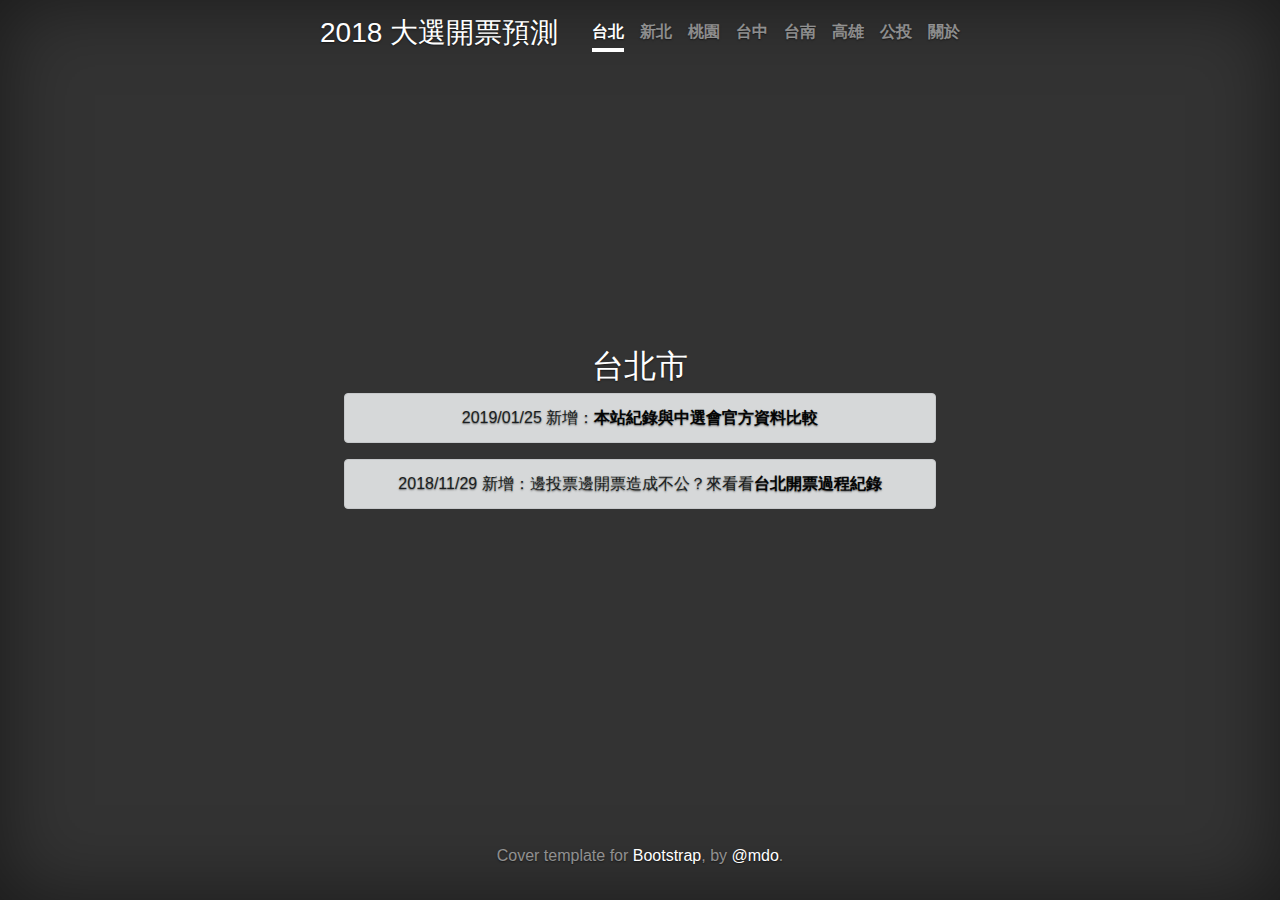
<file: index.html>
<!doctype html>
<html lang="en">
  <head>
    <!-- Global site tag (gtag.js) - Google Analytics -->
    <script async src="https://www.googletagmanager.com/gtag/js?id=UA-79479300-2"></script>
    <script>
      window.dataLayer = window.dataLayer || [];
      function gtag(){dataLayer.push(arguments);}
      gtag('js', new Date());

      gtag('config', 'UA-79479300-2');
    </script>

    <meta property="og:url"                content="http://election-night.ponan.li" />
    <meta property="og:type"               content="article" />
    <meta property="og:title"              content="Taiwan Election Night" />
    <meta property="og:description"        content="以機器學習方法預測台灣地方首長大選贏家" />
    <meta property="og:image"              content="http://election-night.ponan.li/img/og.png" />

    <meta charset="utf-8">
    <meta name="viewport" content="width=device-width, initial-scale=1, shrink-to-fit=no">
    <meta name="description" content="">
    <meta name="author" content="">
    <!-- <link rel="icon" href="../../../../favicon.ico"> -->

    <title>2018 大選開票預測</title>

    <!-- Bootstrap core CSS -->
    <link href="css/bootstrap.min.css" rel="stylesheet">

    <!-- Custom styles for this template -->
    <link href="css/index.css" rel="stylesheet">
    <link href='css/mg.css' rel='stylesheet' type='text/css' id='dark'>
    <link href='css/mg-dark.css' rel='stylesheet' type='text/css' id='dark'>
  </head>

  <body class="text-center">

    <div class="cover-container d-flex w-100 h-100 p-3 mx-auto flex-column">
      <header class="masthead mb-auto">
        <div class="inner">
          <h3 class="masthead-brand">2018 大選開票預測</h3>
          <nav class="nav nav-masthead justify-content-center">
            <a class="nav-link active" href="#">台北</a>
            <a class="nav-link" href="newtaipeicity.html">新北</a>
            <a class="nav-link" href="taoyuan.html">桃園</a>
            <a class="nav-link" href="taichung.html">台中</a>
            <a class="nav-link" href="tainan.html">台南</a>
            <a class="nav-link" href="kaohsiung.html">高雄</a>
            <a class="nav-link" target="_blank "href="https://rfrd-tw.github.io/">公投</a>
            <a class="nav-link" href="about.html">關於</a>
          </nav>
        </div>
      </header>


      <main role="main" class="inner cover">
        <br />
        <h2>台北市</h2>
        <div class="alert alert-dark" role="alert">
          2019/01/25 新增：<a href="taipei_replay_cec.html" class="alert-link">本站紀錄與中選會官方資料比較</a>
        </div>
        <div class="alert alert-dark" role="alert">
          2018/11/29 新增：邊投票邊開票造成不公？來看看<a href="taipei_replay.html" class="alert-link">台北開票過程紀錄</a>
        </div>
      </main>


      <main role="main" class="inner cover">
        <div id="taipei_pred">
      </main>

      <br>

      <main role="main" class="inner cover">
        <div id="taipei_proj">
      </main>

      <br>



      <footer class="mastfoot mt-auto">
        <div class="inner">
          <p>Cover template for <a href="https://getbootstrap.com/">Bootstrap</a>, by <a href="https://twitter.com/mdo">@mdo</a>.</p>
        </div>
      </footer>
    </div>


    <!-- Bootstrap core JavaScript
    ================================================== -->
    <!-- Placed at the end of the document so the pages load faster -->
    <script src="https://code.jquery.com/jquery-3.3.1.slim.min.js" integrity="sha384-q8i/X+965DzO0rT7abK41JStQIAqVgRVzpbzo5smXKp4YfRvH+8abtTE1Pi6jizo" crossorigin="anonymous"></script>
    <script src='https://d3js.org/d3.v4.min.js' charset='utf-8'></script>
    <script src='js/metricsgraphics.min.js'></script>
    <script>window.jQuery || document.write('<script src="../../assets/js/vendor/jquery-slim.min.js"><\/script>')</script>
    <script src="js/bootstrap.min.js"></script>

    <script>
    MG._hooks = {};
    d3.json('data/taipei_pred_latest.json', function(data) {
      console.log(data.length)
      for (var i = 0; i < data.length; i++) {
      data[i] = MG.convert.date(data[i], 'date', '%Y%m%d-%H%M%S');
      }
    MG.data_graphic({
    title: "市長預測",
    rollover_time_format: "%H:%M:%S",
    linked: true,
    linked_format: '%Y-%m-%d-%H-%M-%S',
    interpolate: d3.curveMonotoneX,
    data: data,
    width: 800,
    height: 200,
    right: 200,
    // aggregate_rollover: true,
    legend: ['吳蕚洋', '丁守中', '姚文智', '柯文哲', '李錫錕'],
    colors: ['#aaaaaa', '#96f2ff', '#5ac641', '#eee', '#bbbbbb'],
    target: '#taipei_pred',
    x_label: '台灣時間',
    y_label: '勝選機率（％）'
    });
    });

    d3.json('data/taipei_proj_latest.json', function(data) {
      console.log(data.length)
      for (var i = 0; i < data.length; i++) {
      data[i] = MG.convert.date(data[i], 'date', '%Y%m%d-%H%M%S');
      }
      function getTimeZone() {
          var offset = new Date().getTimezoneOffset(), o = Math.abs(offset);
          return (offset < 0 ? "+" : "-") + ("00" + Math.floor(o / 60)).slice(-2) + ":" + ("00" + (o % 60)).slice(-2);
      }
      var markers = [{
            // 'date': '2018-11-24T20:25:00.000',
            'date': Date.parse('2018-11-24T20:25:00.000'+getTimeZone()),
            'label': '姚文智承認敗選'
        }, {
            'date': new Date('2018-11-25T02:00:00.000'+getTimeZone()),
            'label': '丁守中提選舉無效'
        }];

      console.log(markers)

      MG.data_graphic({
      title: "得票率預測",
      rollover_time_format: "%H:%M:%S",
      linked: true,
      linked_format: '%Y-%m-%d-%H-%M-%S',
      interpolate: d3.curveMonotoneX,
      data: data,
      width: 800,
      height: 200,
      left: 0,
      right: 200,
      x_sort: false,
      brush: 'y',
      // aggregate_rollover: true,
      legend: ['吳蕚洋', '丁守中', '姚文智', '柯文哲', '李錫錕'],
      // legend_target: '#legend',
      colors: ['#aaaaaa', '#96f2ff', '#5ac641', '#eee', '#bbbbbb'],
      target: '#taipei_proj',
      x_label: '台灣時間',
      y_label: '得票率（％）',
      markers: markers
      // baselines: [{value: 41.05, label: '柯文哲      '}, {value: 40.82, label: '      丁守中'}]
      });
    });

    d3.json('data/taipei_votes_by_time.json', function(data) {
      console.log(data.length)
      for (var i = 0; i < data.length; i++) {
      data[i] = MG.convert.date(data[i], 'date', '%Y%m%d-%H%M%S');
      }
      function getTimeZone() {
          var offset = new Date().getTimezoneOffset(), o = Math.abs(offset);
          return (offset < 0 ? "+" : "-") + ("00" + Math.floor(o / 60)).slice(-2) + ":" + ("00" + (o % 60)).slice(-2);
      }
      var markers = [{
            // 'date': '2018-11-24T20:25:00.000',
            'date': Date.parse('2018-11-24T20:25:00.000'+getTimeZone()),
            'label': '姚文智承認敗選'
        }, {
            'date': new Date('2018-11-25T02:00:00.000'+getTimeZone()),
            'label': '丁守中提選舉無效'
        }];

      console.log(markers)

      MG.data_graphic({
      title: "已開票數",
      rollover_time_format: "%H:%M:%S",
      linked: true,
      linked_format: '%Y-%m-%d-%H-%M-%S',
      interpolate: d3.curveMonotoneX,
      // markers: markers,
      data: data,
      width: 800,
      height: 200,
      right: 200,
      x_sort: false,
      aggregate_rollover: true,
      brush: 'y',
      zoom_target: main,
      legend: ['吳蕚洋', '丁守中', '姚文智', '柯文哲', '李錫錕'],
      // legend_target: '.legend',
      colors: ['#aaaaaa', '#96f2ff', '#5ac641', '#bcbcbc', '#bbbbbb'],
      target: '#taipei_vote',
      x_label: '台灣時間',
      y_label: '票數'

      // baselines: [{value: 41.05, label: '柯文哲      '}, {value: 40.82, label: '      丁守中'}]
      });
    });


    </script>
  </body>
</html>
</file>
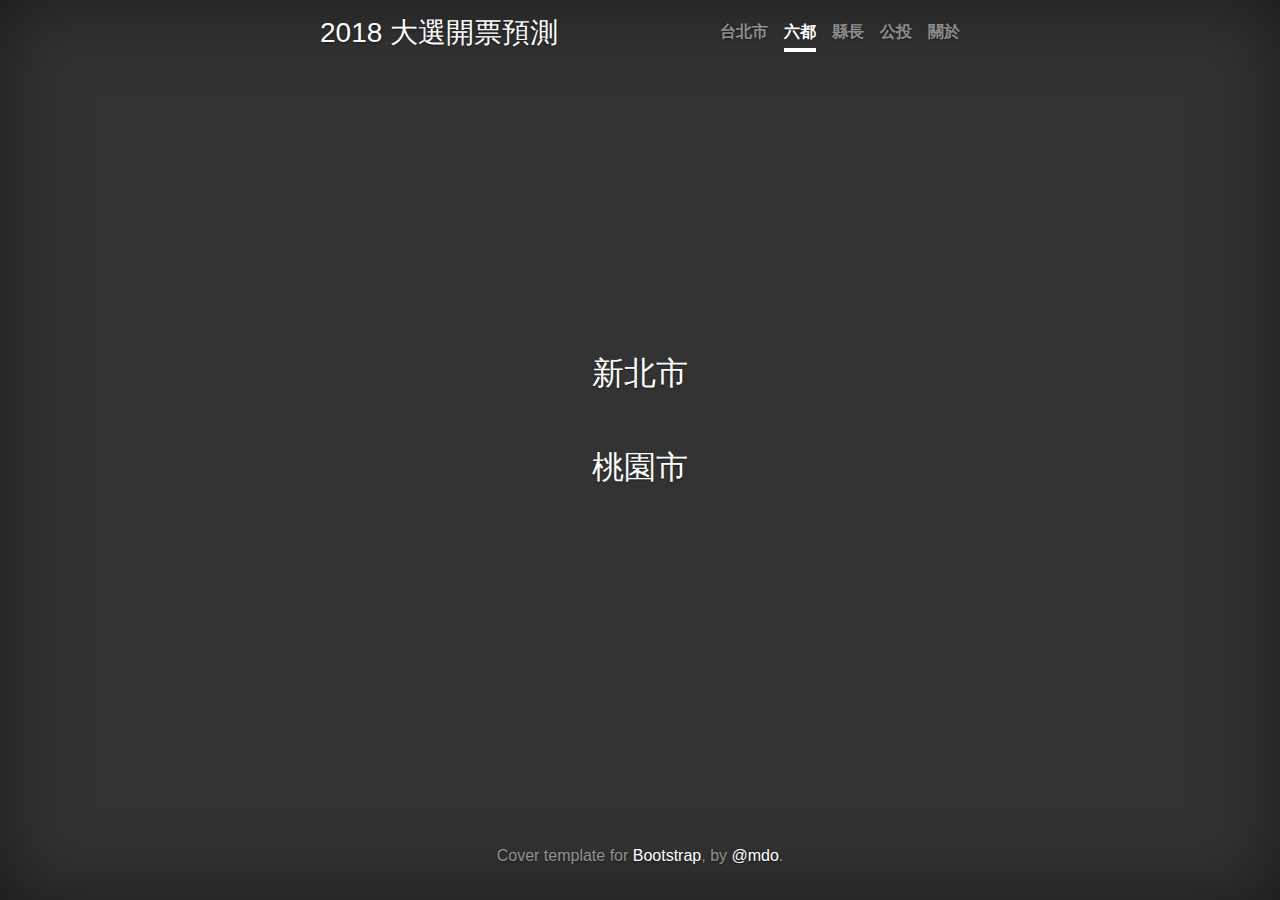
<file: 6metropolises.html>
<!doctype html>
<html lang="en">
  <head>
    <!-- Global site tag (gtag.js) - Google Analytics -->
    <script async src="https://www.googletagmanager.com/gtag/js?id=UA-79479300-2"></script>
    <script>
      window.dataLayer = window.dataLayer || [];
      function gtag(){dataLayer.push(arguments);}
      gtag('js', new Date());

      gtag('config', 'UA-79479300-2');
    </script>

    <meta property="og:url"                content="http://election-night.ponan.li" />
    <meta property="og:type"               content="article" />
    <meta property="og:title"              content="Taiwan Election Night" />
    <meta property="og:description"        content="以機器學習方法預測台灣地方首長大選贏家" />
    <meta property="og:image"              content="http://election-night.ponan.li/img/og.png" />

    <meta charset="utf-8">
    <meta name="viewport" content="width=device-width, initial-scale=1, shrink-to-fit=no">
    <meta name="description" content="">
    <meta name="author" content="">
    <!-- <link rel="icon" href="../../../../favicon.ico"> -->

    <title>2018 大選開票預測</title>

    <!-- Bootstrap core CSS -->
    <link href="css/bootstrap.min.css" rel="stylesheet">

    <!-- Custom styles for this template -->
    <link href="css/index.css" rel="stylesheet">
    <link href='css/mg.css' rel='stylesheet' type='text/css' id='dark'>
    <link href='css/mg-dark.css' rel='stylesheet' type='text/css' id='dark'>
  </head>

  <body class="text-center">

    <div class="cover-container d-flex w-100 h-100 p-3 mx-auto flex-column">
      <header class="masthead mb-auto">
        <div class="inner">
          <h3 class="masthead-brand">2018 大選開票預測</h3>
          <nav class="nav nav-masthead justify-content-center">
            <a class="nav-link" href="index.html">台北市</a>
            <a class="nav-link active" href="#">六都</a>
            <a class="nav-link" href="#">縣長</a>
            <a class="nav-link" target="_blank "href="https://rfrd-tw.github.io/">公投</a>
            <a class="nav-link" href="about.html">關於</a>
          </nav>
        </div>
      </header>


      <main role="main" class="inner cover">
        <h2>新北市</h2>
        <div id="newtaipei_pred">
        <br />
        <div id="newtaipei_proj">
      </main>

      <br>

      <main role="main" class="inner cover">
        <h2>桃園市</h2>
        <div id="taoyuan_pred">
          <br />
        <div id="taoyuan_proj">
      </main>

      <br>


      <footer class="mastfoot mt-auto">
        <div class="inner">
          <p>Cover template for <a href="https://getbootstrap.com/">Bootstrap</a>, by <a href="https://twitter.com/mdo">@mdo</a>.</p>
        </div>
      </footer>
    </div>


    <!-- Bootstrap core JavaScript
    ================================================== -->
    <!-- Placed at the end of the document so the pages load faster -->
    <script src="https://code.jquery.com/jquery-3.3.1.slim.min.js" integrity="sha384-q8i/X+965DzO0rT7abK41JStQIAqVgRVzpbzo5smXKp4YfRvH+8abtTE1Pi6jizo" crossorigin="anonymous"></script>
    <script src='https://d3js.org/d3.v4.min.js' charset='utf-8'></script>
    <script src='js/metricsgraphics.min.js'></script>
    <script>window.jQuery || document.write('<script src="../../assets/js/vendor/jquery-slim.min.js"><\/script>')</script>
    <script src="js/bootstrap.min.js"></script>

    <script>
    MG._hooks = {};
    d3.json('data/newtaipei_pred_latest.json', function(data) {
      console.log(data.length)
      for (var i = 0; i < data.length; i++) {
      data[i] = MG.convert.date(data[i], 'date', '%Y%m%d-%H%M%S');
      }
    MG.data_graphic({
    title: "新北市長預測",
    data: data,
    width: 800,
    height: 200,
    right: 200,
    // aggregate_rollover: true,
    legend: ['蘇貞昌', '侯友宜'],
    colors: ['#5ac641', '#96f2ff'],
    target: '#newtaipei_pred',
    x_label: '台灣時間',
    y_label: '勝選機率（％）'
    });
    });

    d3.json('data/newtaipei_proj_latest.json', function(data) {
      console.log(data.length)
      for (var i = 0; i < data.length; i++) {
      data[i] = MG.convert.date(data[i], 'date', '%Y%m%d-%H%M%S');
      }

      // var markers = [{
      //       'date': new Date('2018-11-24T20:25:00.000Z'),
      //       'label': '姚文智承認敗選'
      //   }, {
      //       'date': new Date('2018-11-25T00:02:00.000Z'),
      //       'label': '丁守中提選舉無效'
      //   }];

    MG.data_graphic({
    title: "新北市得票率預測",
    data: data,
    width: 800,
    height: 200,
    right: 200,
    // markers: markers,
    // aggregate_rollover: true,
    legend: ['蘇貞昌', '侯友宜'],
    colors: ['#5ac641', '#96f2ff'],
    target: '#newtaipei_proj',
    x_label: '台灣時間',
    y_label: '得票率（％）'
    // baselines: [{value: 41.05, label: '柯文哲      '}, {value: 40.82, label: '      丁守中'}]
    });
    });


    d3.json('data/taoyuan_pred_latest.json', function(data) {
      console.log(data.length)
      for (var i = 0; i < data.length; i++) {
      data[i] = MG.convert.date(data[i], 'date', '%Y%m%d-%H%M%S');
      }
    MG.data_graphic({
    title: "市長預測",
    data: data,
    width: 800,
    height: 200,
    right: 200,
    // aggregate_rollover: true,
    legend: ['朱梅雪', '陳學聖', '楊麗環', '吳富彤', '鄭文燦'],
    colors: ['#aaaaaa', '#96f2ff', '#bbbbbb', '#cccccc', '#5ac641', ],
    target: '#taoyuan_pred',
    x_label: '台灣時間',
    y_label: '勝選機率（％）'
    });
    });

    d3.json('data/taoyuan_proj_latest.json', function(data) {
      console.log(data.length)
      for (var i = 0; i < data.length; i++) {
      data[i] = MG.convert.date(data[i], 'date', '%Y%m%d-%H%M%S');
      }

      // var markers = [{
      //       'date': new Date('2018-11-24T20:25:00.000Z'),
      //       'label': '姚文智承認敗選'
      //   }, {
      //       'date': new Date('2018-11-25T00:02:00.000Z'),
      //       'label': '丁守中提選舉無效'
      //   }];

    MG.data_graphic({
    title: "得票率預測",
    data: data,
    width: 800,
    height: 200,
    right: 200,
    // markers: markers,
    // aggregate_rollover: true,
    legend: ['朱梅雪', '陳學聖', '楊麗環', '吳富彤', '鄭文燦'],
    colors: ['#aaaaaa', '#96f2ff', '#bbbbbb', '#cccccc', '#5ac641', ],
    target: '#taoyuan_proj',
    x_label: '台灣時間',
    y_label: '得票率（％）'
    // baselines: [{value: 41.05, label: '柯文哲      '}, {value: 40.82, label: '      丁守中'}]
    });
    });

    d3.json('data/kaohsiung_pred_latest.json', function(data) {
      console.log(data.length)
      for (var i = 0; i < data.length; i++) {
      data[i] = MG.convert.date(data[i], 'date', '%Y%m%d-%H%M%S');
      }
    MG.data_graphic({
    title: "高雄市長預測",
    data: data,
    width: 600,
    height: 200,
    right: 200,
    legend: ['韓國瑜', '陳其邁', '璩美鳳', '蘇盈貴'],
    colors: ['#96f2ff', '#5ac641', '#aaaaaa', '#bbbbbb'],
    target: '#kaohsiung',
    x_label: '台灣時間',
    y_label: '勝選機率（％）'
    });
    });

    </script>
  </body>
</html>
</file>
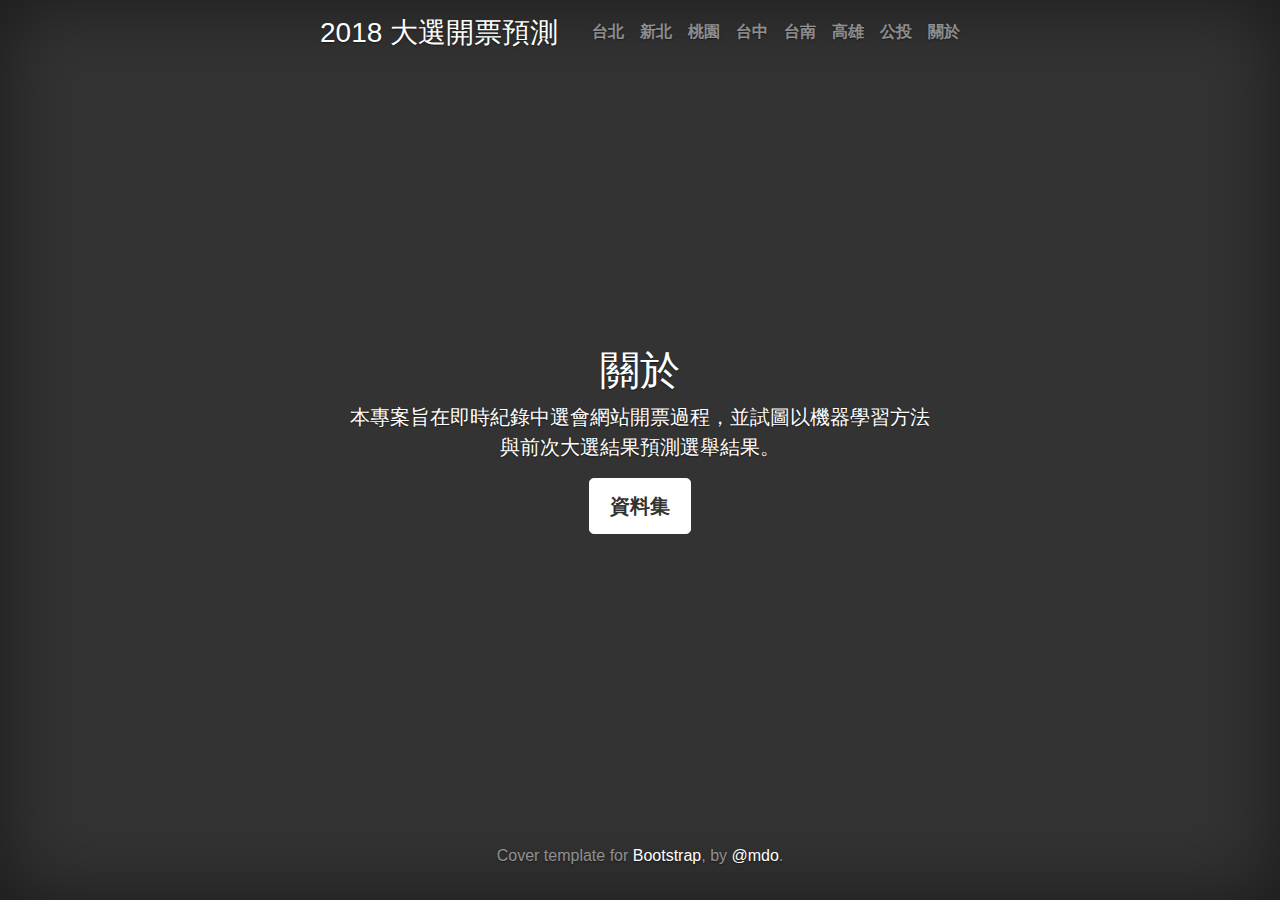
<file: about.html>
<!doctype html>
<html lang="en">
  <head>
    <!-- Global site tag (gtag.js) - Google Analytics -->
    <script async src="https://www.googletagmanager.com/gtag/js?id=UA-79479300-2"></script>
    <script>
      window.dataLayer = window.dataLayer || [];
      function gtag(){dataLayer.push(arguments);}
      gtag('js', new Date());

      gtag('config', 'UA-79479300-2');
    </script>

    <meta property="og:url"                content="http://election-night.ponan.li/about.html" />
    <meta property="og:type"               content="article" />
    <meta property="og:title"              content="Taiwan Election Night - About" />
    <meta property="og:description"        content="以機器學習方法預測台灣地方首長大選贏家" />
    <meta property="og:image"              content="http://election-night.ponan.li/img/og.png" />

    <meta charset="utf-8">
    <meta name="viewport" content="width=device-width, initial-scale=1, shrink-to-fit=no">
    <meta name="description" content="">
    <meta name="author" content="">
    <!-- <link rel="icon" href="../../../../favicon.ico"> -->

    <title>2018 大選開票預測 - 關於</title>

    <!-- Bootstrap core CSS -->
    <link href="css/bootstrap.min.css" rel="stylesheet">

    <!-- Custom styles for this template -->
    <link href="css/index.css" rel="stylesheet">
    <link href='css/mg.css' rel='stylesheet' type='text/css' id='dark'>
    <link href='css/mg-dark.css' rel='stylesheet' type='text/css' id='dark'>
  </head>

  <body class="text-center">

    <div class="cover-container d-flex w-100 h-100 p-3 mx-auto flex-column">
      <header class="masthead mb-auto">
        <div class="inner">
          <h3 class="masthead-brand">2018 大選開票預測</h3>
          <nav class="nav nav-masthead justify-content-center">
            <a class="nav-link" href="index.html">台北</a>
            <a class="nav-link" href="newtaipeicity.html">新北</a>
            <a class="nav-link" href="taoyuan.html">桃園</a>
            <a class="nav-link" href="taichung.html">台中</a>
            <a class="nav-link" href="tainan.html">台南</a>
            <a class="nav-link" href="kaohsiung.html">高雄</a>
            <a class="nav-link" target="_blank "href="https://rfrd-tw.github.io/">公投</a>
            <a class="nav-link acitve" href="about.html">關於</a>
          </nav>
        </div>
      </header>

      <main role="main" class="inner cover">
        <h1 class="cover-heading">關於</h1>
        <p class="lead">本專案旨在即時紀錄中選會網站開票過程，並試圖以機器學習方法與前次大選結果預測選舉結果。</p>
        <p class="lead">
          <a target="_blank "href="https://github.com/rfrd-tw/taiwan-2018/tree/master/data" class="btn btn-lg btn-secondary">資料集</a>
        </p>
      </main>

      <footer class="mastfoot mt-auto">
        <div class="inner">
          <p>Cover template for <a href="https://getbootstrap.com/">Bootstrap</a>, by <a href="https://twitter.com/mdo">@mdo</a>.</p>
        </div>
      </footer>
    </div>


    <!-- Bootstrap core JavaScript
    ================================================== -->
    <!-- Placed at the end of the document so the pages load faster -->
    <script src="https://code.jquery.com/jquery-3.3.1.slim.min.js" integrity="sha384-q8i/X+965DzO0rT7abK41JStQIAqVgRVzpbzo5smXKp4YfRvH+8abtTE1Pi6jizo" crossorigin="anonymous"></script>
    <script src='https://d3js.org/d3.v4.min.js' charset='utf-8'></script>
    <script src='js/metricsgraphics.min.js'></script>
    <script>window.jQuery || document.write('<script src="../../assets/js/vendor/jquery-slim.min.js"><\/script>')</script>
    <script src="js/bootstrap.min.js"></script>

    <script>
    MG._hooks = {};
    d3.json('data/taipei_latest.json', function(data) {
      console.log(data.length)
      for (var i = 0; i < data.length; i++) {
      data[i] = MG.convert.date(data[i], 'date', '%Y%m%d-%H%M%S');
      }
    MG.data_graphic({
    title: "台北市",
    data: data,
    width: 800,
    height: 200,
    right: 200,
    legend: ['吳蕚洋', '丁守中', '姚文智', '柯文哲', '李錫錕'],
    colors: ['#aaaaaa', '#96f2ff', '#5ac641', '#bcbcbc', '#bbbbbb'],
    target: '#taipei',
    x_label: '台灣時間',
    y_label: '勝選機率（％）'
    });
    });

    d3.json('data/kaohsiung_latest.json', function(data) {
      console.log(data.length)
      for (var i = 0; i < data.length; i++) {
      data[i] = MG.convert.date(data[i], 'date', '%Y%m%d-%H%M%S');
      }
    MG.data_graphic({
    title: "高雄市",
    data: data,
    width: 800,
    height: 200,
    right: 200,
    legend: ['韓國瑜', '陳其邁', '璩美鳳', '蘇盈貴'],
    colors: ['#96f2ff', '#5ac641', '#aaaaaa', '#bbbbbb'],
    target: '#kaohsiung',
    x_label: '台灣時間',
    y_label: '勝選機率（％）'
    });
    });

    </script>
  </body>
</html>
</file>
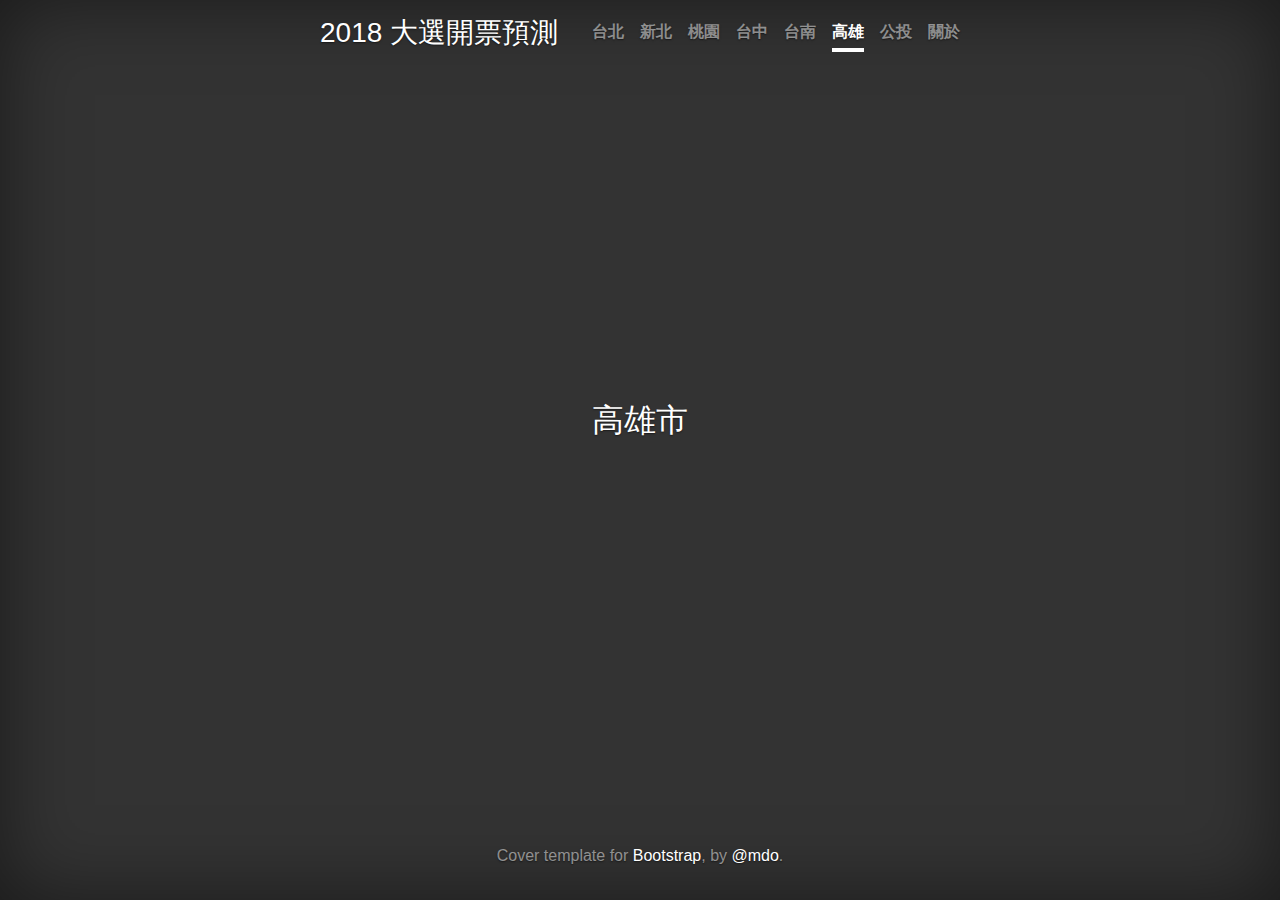
<file: kaohsiung.html>
<!doctype html>
<html lang="en">
  <head>
    <!-- Global site tag (gtag.js) - Google Analytics -->
    <script async src="https://www.googletagmanager.com/gtag/js?id=UA-79479300-2"></script>
    <script>
      window.dataLayer = window.dataLayer || [];
      function gtag(){dataLayer.push(arguments);}
      gtag('js', new Date());

      gtag('config', 'UA-79479300-2');
    </script>

    <meta property="og:url"                content="http://election-night.ponan.li" />
    <meta property="og:type"               content="article" />
    <meta property="og:title"              content="Taiwan Election Night" />
    <meta property="og:description"        content="以機器學習方法預測台灣地方首長大選贏家" />
    <meta property="og:image"              content="http://election-night.ponan.li/img/og.png" />

    <meta charset="utf-8">
    <meta name="viewport" content="width=device-width, initial-scale=1, shrink-to-fit=no">
    <meta name="description" content="">
    <meta name="author" content="">
    <!-- <link rel="icon" href="../../../../favicon.ico"> -->

    <title>2018 大選開票預測</title>

    <!-- Bootstrap core CSS -->
    <link href="css/bootstrap.min.css" rel="stylesheet">

    <!-- Custom styles for this template -->
    <link href="css/index.css" rel="stylesheet">
    <link href='css/mg.css' rel='stylesheet' type='text/css' id='dark'>
    <link href='css/mg-dark.css' rel='stylesheet' type='text/css' id='dark'>
  </head>

  <body class="text-center">

    <div class="cover-container d-flex w-100 h-100 p-3 mx-auto flex-column">
      <header class="masthead mb-auto">
        <div class="inner">
          <h3 class="masthead-brand">2018 大選開票預測</h3>
          <nav class="nav nav-masthead justify-content-center">
            <a class="nav-link" href="index.html">台北</a>
            <a class="nav-link" href="newtaipeicity.html">新北</a>
            <a class="nav-link" href="taoyuan.html">桃園</a>
            <a class="nav-link" href="taichung.html">台中</a>
            <a class="nav-link" href="tainan.html">台南</a>
            <a class="nav-link active" href="kaohsiung.html">高雄</a>
            <a class="nav-link" target="_blank "href="https://rfrd-tw.github.io/">公投</a>
            <a class="nav-link" href="about.html">關於</a>
          </nav>
        </div>
      </header>


      <main role="main" class="inner cover">
        <h2>高雄市</h2>
        <div id="pred">
      </main>

      <br>

      <main role="main" class="inner cover">
        <div id="proj">
      </main>

      <br>



      <footer class="mastfoot mt-auto">
        <div class="inner">
          <p>Cover template for <a href="https://getbootstrap.com/">Bootstrap</a>, by <a href="https://twitter.com/mdo">@mdo</a>.</p>
        </div>
      </footer>
    </div>


    <!-- Bootstrap core JavaScript
    ================================================== -->
    <!-- Placed at the end of the document so the pages load faster -->
    <script src="https://code.jquery.com/jquery-3.3.1.slim.min.js" integrity="sha384-q8i/X+965DzO0rT7abK41JStQIAqVgRVzpbzo5smXKp4YfRvH+8abtTE1Pi6jizo" crossorigin="anonymous"></script>
    <script src='https://d3js.org/d3.v4.min.js' charset='utf-8'></script>
    <script src='js/metricsgraphics.min.js'></script>
    <script>window.jQuery || document.write('<script src="../../assets/js/vendor/jquery-slim.min.js"><\/script>')</script>
    <script src="js/bootstrap.min.js"></script>

    <script>
    MG._hooks = {};
    d3.json('data/kaohsiung_pred_latest.json', function(data) {
      console.log(data.length)
      for (var i = 0; i < data.length; i++) {
      data[i] = MG.convert.date(data[i], 'date', '%Y%m%d-%H%M%S');
      }
    MG.data_graphic({
    title: "市長預測",
    data: data,
    rollover_time_format: "%H:%M:%S",
    linked: true,
    linked_format: '%Y-%m-%d-%H-%M-%S',
    interpolate: d3.curveMonotoneX,
    width: 800,
    height: 200,
    right: 200,
    // aggregate_rollover: true,
    legend: ['韓國瑜', '陳其邁', '璩美鳳', '蘇盈貴'],
    colors: ['#96f2ff', '#5ac641', '#aaaaaa', '#bbbbbb'],
    target: '#pred',
    x_label: '台灣時間',
    y_label: '勝選機率（％）'
    });
    });

    d3.json('data/kaohsiung_proj_latest.json', function(data) {
      console.log(data.length)
      for (var i = 0; i < data.length; i++) {
      data[i] = MG.convert.date(data[i], 'date', '%Y%m%d-%H%M%S');
      }

      var markers = [{
          'date': new Date('2018-11-24T20:50:00.000-08:00'),
          'label': '陳其邁承認敗選'
        }];

    MG.data_graphic({
    title: "得票率預測",
    data: data,
    rollover_time_format: "%H:%M:%S",
    linked: true,
    linked_format: '%Y-%m-%d-%H-%M-%S',
    interpolate: d3.curveMonotoneX,
    width: 800,
    height: 200,
    right: 200,
    markers: markers,
    // aggregate_rollover: true,
    legend: ['韓國瑜', '陳其邁', '璩美鳳', '蘇盈貴'],
    colors: ['#96f2ff', '#5ac641', '#aaaaaa', '#bbbbbb'],
    target: '#proj',
    x_label: '台灣時間',
    y_label: '得票率（％）'
    // baselines: [{value: 53.87, label: '1'}, {value: 44.80, label: '2'}]
    });
    });






    </script>
  </body>
</html>
</file>
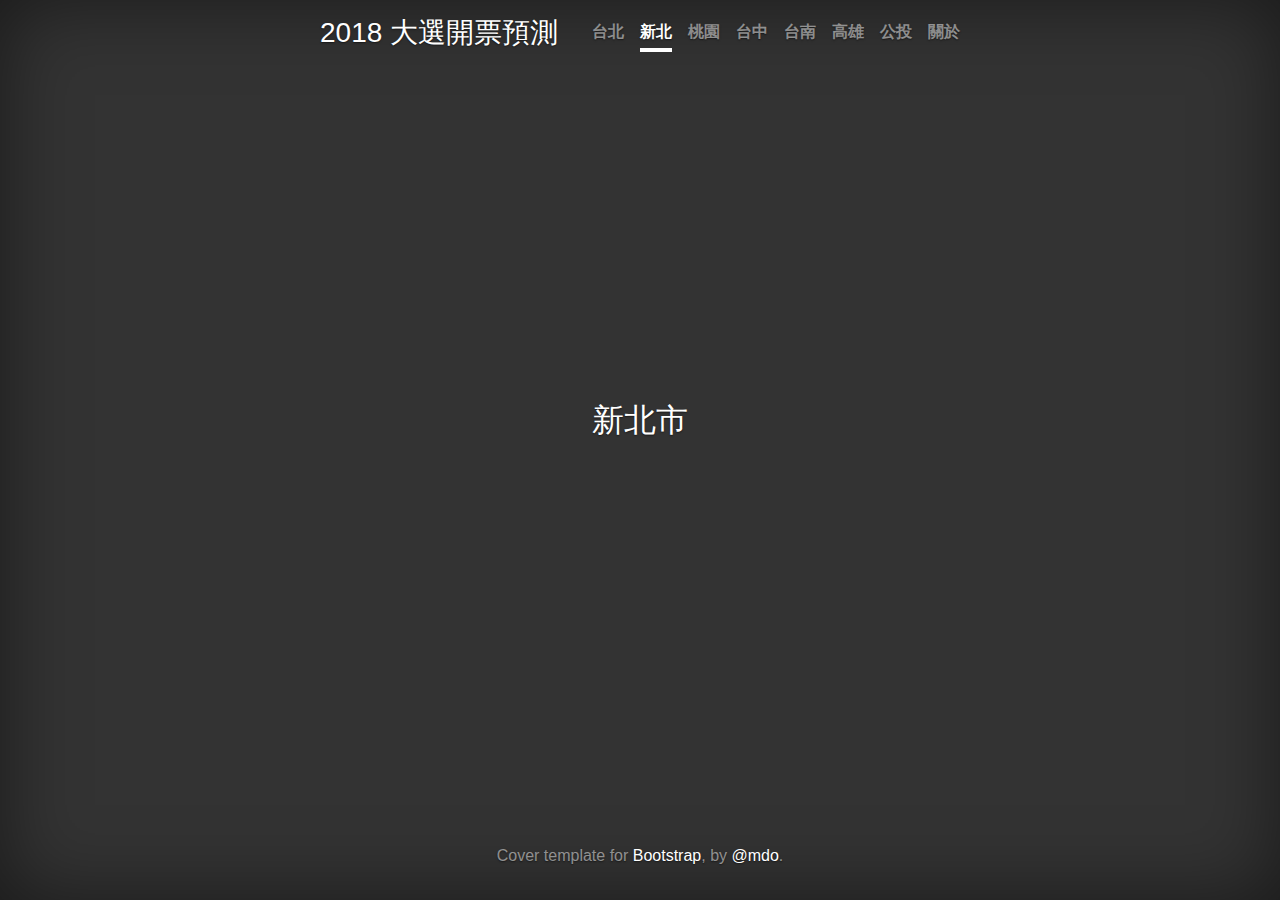
<file: newtaipeicity.html>
<!doctype html>
<html lang="en">
  <head>
    <!-- Global site tag (gtag.js) - Google Analytics -->
    <script async src="https://www.googletagmanager.com/gtag/js?id=UA-79479300-2"></script>
    <script>
      window.dataLayer = window.dataLayer || [];
      function gtag(){dataLayer.push(arguments);}
      gtag('js', new Date());

      gtag('config', 'UA-79479300-2');
    </script>

    <meta property="og:url"                content="http://election-night.ponan.li/newtaipeicity.html" />
    <meta property="og:type"               content="article" />
    <meta property="og:title"              content="Taiwan Election Night - New Taipei City" />
    <meta property="og:description"        content="以機器學習方法預測新北市長" />
    <meta property="og:image"              content="http://election-night.ponan.li/img/og.png" />

    <meta charset="utf-8">
    <meta name="viewport" content="width=device-width, initial-scale=1, shrink-to-fit=no">
    <meta name="description" content="">
    <meta name="author" content="">
    <!-- <link rel="icon" href="../../../../favicon.ico"> -->

    <title>2018 大選開票預測 - 新北市</title>

    <!-- Bootstrap core CSS -->
    <link href="css/bootstrap.min.css" rel="stylesheet">

    <!-- Custom styles for this template -->
    <link href="css/index.css" rel="stylesheet">
    <link href='css/mg.css' rel='stylesheet' type='text/css' id='dark'>
    <link href='css/mg-dark.css' rel='stylesheet' type='text/css' id='dark'>
  </head>

  <body class="text-center">

    <div class="cover-container d-flex w-100 h-100 p-3 mx-auto flex-column">
      <header class="masthead mb-auto">
        <div class="inner">
          <h3 class="masthead-brand">2018 大選開票預測</h3>
          <nav class="nav nav-masthead justify-content-center">
            <a class="nav-link" href="index.html">台北</a>
            <a class="nav-link active" href="#">新北</a>
            <a class="nav-link" href="taoyuan.html">桃園</a>
            <a class="nav-link" href="taichung.html">台中</a>
            <a class="nav-link" href="tainan.html">台南</a>
            <a class="nav-link" href="kaohsiung.html">高雄</a>
            <a class="nav-link" target="_blank "href="https://rfrd-tw.github.io/">公投</a>
            <a class="nav-link" href="about.html">關於</a>
          </nav>
        </div>
      </header>


      <main role="main" class="inner cover">
        <h2>新北市</h2>
        <div id="pred">
      </main>

      <br>

      <main role="main" class="inner cover">
        <div id="proj">
      </main>

      <br>



      <footer class="mastfoot mt-auto">
        <div class="inner">
          <p>Cover template for <a href="https://getbootstrap.com/">Bootstrap</a>, by <a href="https://twitter.com/mdo">@mdo</a>.</p>
        </div>
      </footer>
    </div>


    <!-- Bootstrap core JavaScript
    ================================================== -->
    <!-- Placed at the end of the document so the pages load faster -->
    <script src="https://code.jquery.com/jquery-3.3.1.slim.min.js" integrity="sha384-q8i/X+965DzO0rT7abK41JStQIAqVgRVzpbzo5smXKp4YfRvH+8abtTE1Pi6jizo" crossorigin="anonymous"></script>
    <script src='https://d3js.org/d3.v4.min.js' charset='utf-8'></script>
    <script src='js/metricsgraphics.min.js'></script>
    <script>window.jQuery || document.write('<script src="../../assets/js/vendor/jquery-slim.min.js"><\/script>')</script>
    <script src="js/bootstrap.min.js"></script>

    <script>
    MG._hooks = {};
    d3.json('data/newtaipei_pred_latest.json', function(data) {
      console.log(data.length)
      for (var i = 0; i < data.length; i++) {
      data[i] = MG.convert.date(data[i], 'date', '%Y%m%d-%H%M%S');
      }
    MG.data_graphic({
    title: "市長預測",
    data: data,
    rollover_time_format: "%H:%M:%S",
    linked: true,
    linked_format: '%Y-%m-%d-%H-%M-%S',
    interpolate: d3.curveMonotoneX,
    width: 800,
    height: 200,
    right: 200,
    // aggregate_rollover: true,
    legend: ['蘇貞昌', '侯友宜'],
    colors: ['#5ac641', '#96f2ff'],
    target: '#pred',
    x_label: '台灣時間',
    y_label: '勝選機率（％）'
    });
    });

    d3.json('data/newtaipei_proj_latest.json', function(data) {
      console.log(data.length)
      for (var i = 0; i < data.length; i++) {
      data[i] = MG.convert.date(data[i], 'date', '%Y%m%d-%H%M%S');
      }

      function getTimeZone() {
          var offset = new Date().getTimezoneOffset(), o = Math.abs(offset);
          return (offset < 0 ? "+" : "-") + ("00" + Math.floor(o / 60)).slice(-2) + ":" + ("00" + (o % 60)).slice(-2);
      }
      var markers = [{
          'date': new Date('2018-11-24T20:00:00.000'+getTimeZone()),
          'label': '蘇貞昌承認敗選'
        }];

    MG.data_graphic({
    title: "得票率預測",
    data: data,
    rollover_time_format: "%H:%M:%S",
    linked: true,
    linked_format: '%Y-%m-%d-%H-%M-%S',
    interpolate: d3.curveMonotoneX,
    width: 800,
    height: 200,
    right: 200,
    markers: markers,
    // aggregate_rollover: true,
    legend: ['蘇貞昌', '侯友宜'],
    colors: ['#5ac641', '#96f2ff'],
    target: '#proj',
    x_label: '台灣時間',
    y_label: '得票率（％）'
    // baselines: [{value: 41.05, label: '柯文哲      '}, {value: 40.82, label: '      丁守中'}]
    });
    });

    </script>
  </body>
</html>
</file>
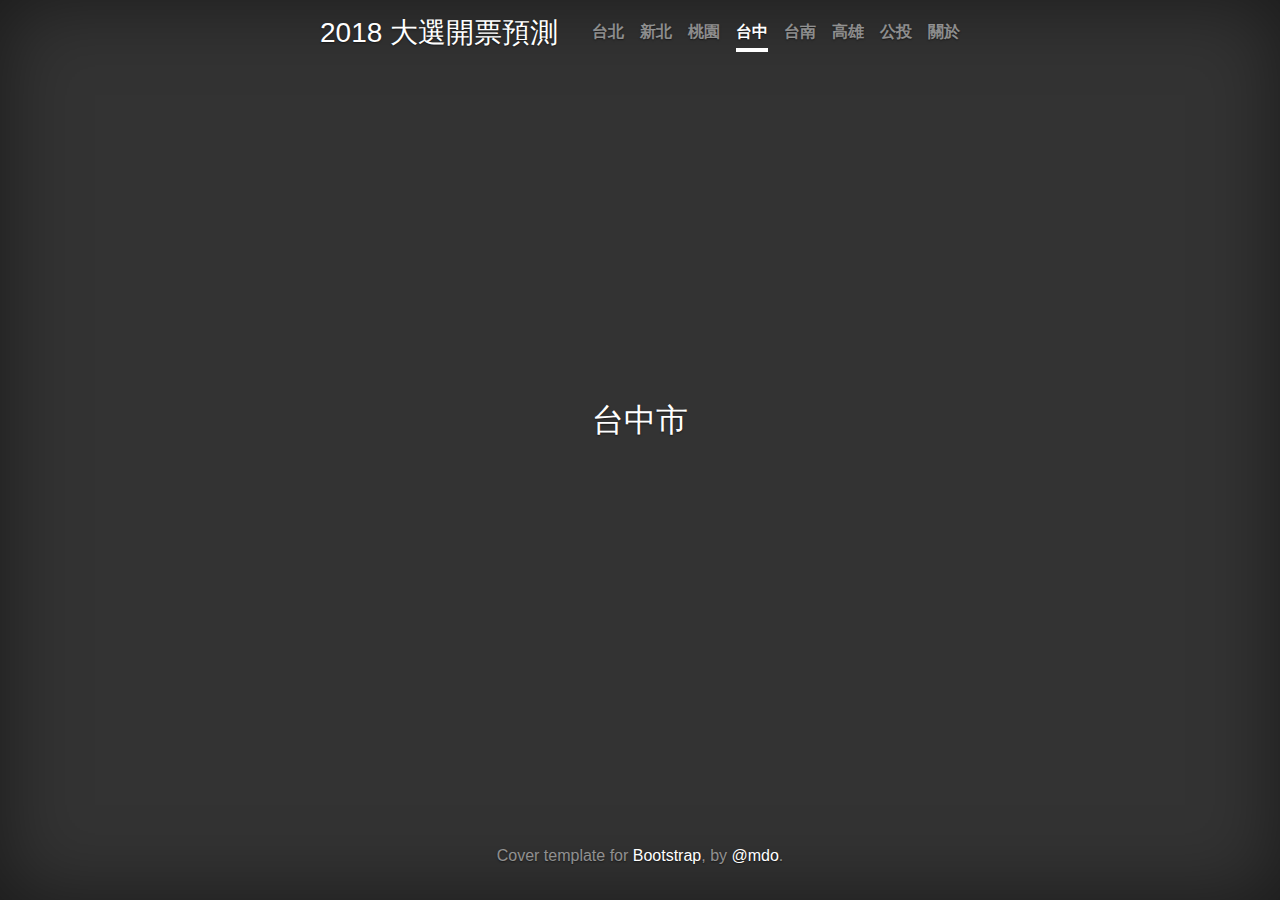
<file: taichung.html>
<!doctype html>
<html lang="en">
  <head>
    <!-- Global site tag (gtag.js) - Google Analytics -->
    <script async src="https://www.googletagmanager.com/gtag/js?id=UA-79479300-2"></script>
    <script>
      window.dataLayer = window.dataLayer || [];
      function gtag(){dataLayer.push(arguments);}
      gtag('js', new Date());

      gtag('config', 'UA-79479300-2');
    </script>

    <meta property="og:url"                content="http://election-night.ponan.li" />
    <meta property="og:type"               content="article" />
    <meta property="og:title"              content="Taiwan Election Night" />
    <meta property="og:description"        content="以機器學習方法預測台灣地方首長大選贏家" />
    <meta property="og:image"              content="http://election-night.ponan.li/img/og.png" />

    <meta charset="utf-8">
    <meta name="viewport" content="width=device-width, initial-scale=1, shrink-to-fit=no">
    <meta name="description" content="">
    <meta name="author" content="">
    <!-- <link rel="icon" href="../../../../favicon.ico"> -->

    <title>2018 大選開票預測</title>

    <!-- Bootstrap core CSS -->
    <link href="css/bootstrap.min.css" rel="stylesheet">

    <!-- Custom styles for this template -->
    <link href="css/index.css" rel="stylesheet">
    <link href='css/mg.css' rel='stylesheet' type='text/css' id='dark'>
    <link href='css/mg-dark.css' rel='stylesheet' type='text/css' id='dark'>
  </head>

  <body class="text-center">

    <div class="cover-container d-flex w-100 h-100 p-3 mx-auto flex-column">
      <header class="masthead mb-auto">
        <div class="inner">
          <h3 class="masthead-brand">2018 大選開票預測</h3>
          <nav class="nav nav-masthead justify-content-center">
            <a class="nav-link" href="index.html">台北</a>
            <a class="nav-link" href="newtaipeicity.html">新北</a>
            <a class="nav-link" href="taoyuan.html">桃園</a>
            <a class="nav-link active" href="taichung.html">台中</a>
            <a class="nav-link" href="tainan.html">台南</a>
            <a class="nav-link" href="kaohsiung.html">高雄</a>
            <a class="nav-link" target="_blank "href="https://rfrd-tw.github.io/">公投</a>
            <a class="nav-link" href="about.html">關於</a>
          </nav>
        </div>
      </header>


      <main role="main" class="inner cover">
        <h2>台中市</h2>
        <div id="pred">
      </main>

      <br>

      <main role="main" class="inner cover">
        <div id="proj">
      </main>

      <br>



      <footer class="mastfoot mt-auto">
        <div class="inner">
          <p>Cover template for <a href="https://getbootstrap.com/">Bootstrap</a>, by <a href="https://twitter.com/mdo">@mdo</a>.</p>
        </div>
      </footer>
    </div>


    <!-- Bootstrap core JavaScript
    ================================================== -->
    <!-- Placed at the end of the document so the pages load faster -->
    <script src="https://code.jquery.com/jquery-3.3.1.slim.min.js" integrity="sha384-q8i/X+965DzO0rT7abK41JStQIAqVgRVzpbzo5smXKp4YfRvH+8abtTE1Pi6jizo" crossorigin="anonymous"></script>
    <script src='https://d3js.org/d3.v4.min.js' charset='utf-8'></script>
    <script src='js/metricsgraphics.min.js'></script>
    <script>window.jQuery || document.write('<script src="../../assets/js/vendor/jquery-slim.min.js"><\/script>')</script>
    <script src="js/bootstrap.min.js"></script>

    <script>
    MG._hooks = {};
    d3.json('data/taichung_pred_latest.json', function(data) {
      console.log(data.length)
      for (var i = 0; i < data.length; i++) {
      data[i] = MG.convert.date(data[i], 'date', '%Y%m%d-%H%M%S');
      }
    MG.data_graphic({
    title: "市長預測",
    data: data,
    rollover_time_format: "%H:%M:%S",
    linked: true,
    linked_format: '%Y-%m-%d-%H-%M-%S',
    interpolate: d3.curveMonotoneX,
    width: 800,
    height: 200,
    right: 200,
    // aggregate_rollover: true,
    legend: ['宋原通', '林佳龍', '盧秀燕	', '許忠信', '陳永和', '蘇煥智'],
    colors: ['#aaa', '#5ac641', '#96f2ff'],
    target: '#pred',
    x_label: '台灣時間',
    y_label: '勝選機率（％）'
    });
    });

    d3.json('data/taichung_proj_latest.json', function(data) {
      console.log(data.length)
      for (var i = 0; i < data.length; i++) {
      data[i] = MG.convert.date(data[i], 'date', '%Y%m%d-%H%M%S');
      }

      var markers = [{
            'date': new Date('2018-11-24T19:40:00.000-08:00'),
            'label': '林佳龍承認敗選'
        }];

    MG.data_graphic({
    title: "得票率預測",
    data: data,
    rollover_time_format: "%H:%M:%S",
    linked: true,
    linked_format: '%Y-%m-%d-%H-%M-%S',
    interpolate: d3.curveMonotoneX,
    width: 800,
    height: 200,
    right: 200,
    markers: markers,
    // aggregate_rollover: true,
    legend: ['宋原通', '林佳龍', '盧秀燕	', '許忠信', '陳永和', '蘇煥智'],
    colors: ['#aaa', '#5ac641', '#96f2ff'],
    target: '#proj',
    x_label: '台灣時間',
    y_label: '得票率（％）'
    // baselines: [{value: 38.02, label: '黃'}]
    });
    });






    </script>
  </body>
</html>
</file>
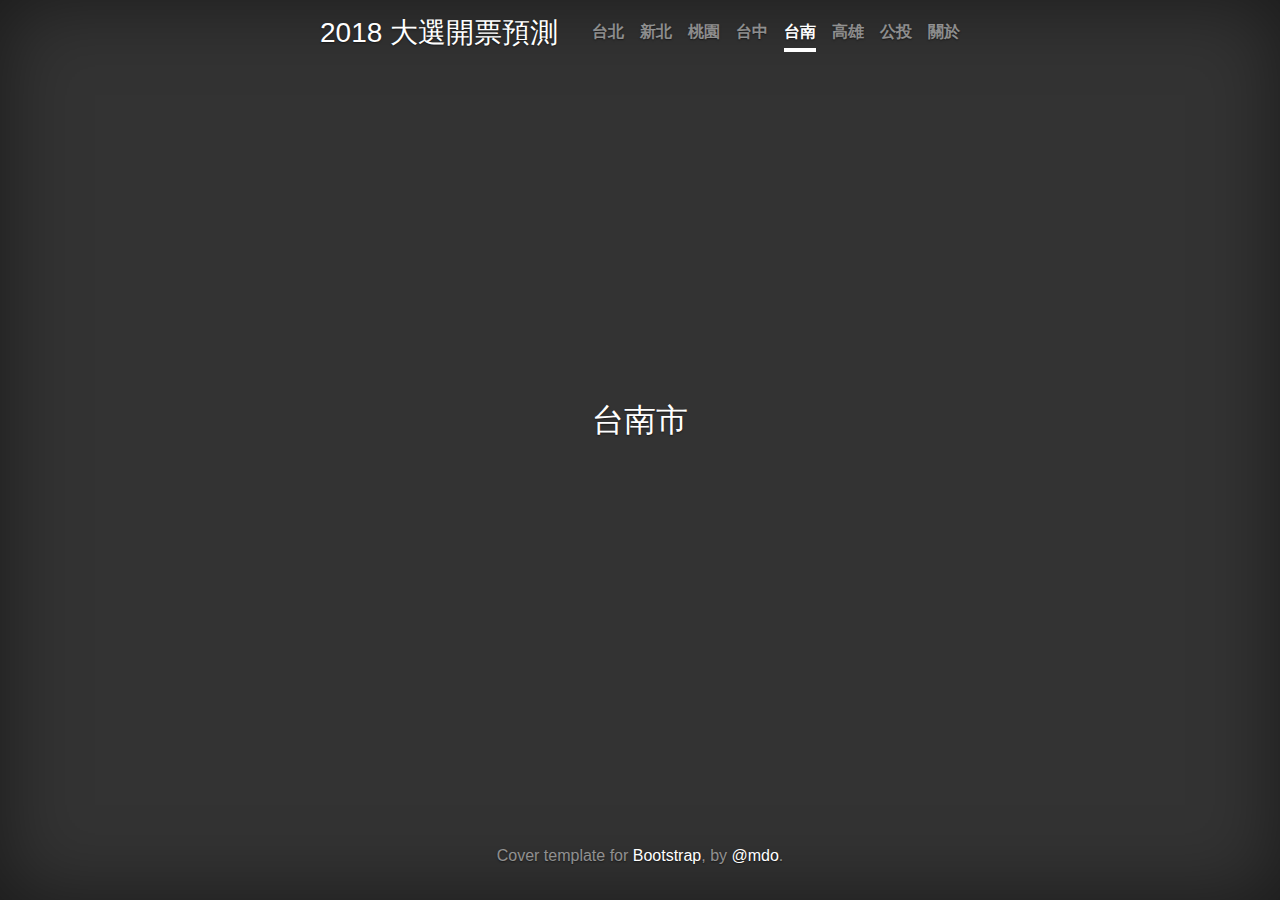
<file: tainan.html>
<!doctype html>
<html lang="en">
  <head>
    <!-- Global site tag (gtag.js) - Google Analytics -->
    <script async src="https://www.googletagmanager.com/gtag/js?id=UA-79479300-2"></script>
    <script>
      window.dataLayer = window.dataLayer || [];
      function gtag(){dataLayer.push(arguments);}
      gtag('js', new Date());

      gtag('config', 'UA-79479300-2');
    </script>

    <meta property="og:url"                content="http://election-night.ponan.li" />
    <meta property="og:type"               content="article" />
    <meta property="og:title"              content="Taiwan Election Night" />
    <meta property="og:description"        content="以機器學習方法預測台灣地方首長大選贏家" />
    <meta property="og:image"              content="http://election-night.ponan.li/img/og.png" />

    <meta charset="utf-8">
    <meta name="viewport" content="width=device-width, initial-scale=1, shrink-to-fit=no">
    <meta name="description" content="">
    <meta name="author" content="">
    <!-- <link rel="icon" href="../../../../favicon.ico"> -->

    <title>2018 大選開票預測</title>

    <!-- Bootstrap core CSS -->
    <link href="css/bootstrap.min.css" rel="stylesheet">

    <!-- Custom styles for this template -->
    <link href="css/index.css" rel="stylesheet">
    <link href='css/mg.css' rel='stylesheet' type='text/css' id='dark'>
    <link href='css/mg-dark.css' rel='stylesheet' type='text/css' id='dark'>
  </head>

  <body class="text-center">

    <div class="cover-container d-flex w-100 h-100 p-3 mx-auto flex-column">
      <header class="masthead mb-auto">
        <div class="inner">
          <h3 class="masthead-brand">2018 大選開票預測</h3>
          <nav class="nav nav-masthead justify-content-center">
            <a class="nav-link" href="index.html">台北</a>
            <a class="nav-link" href="newtaipeicity.html">新北</a>
            <a class="nav-link" href="taoyuan.html">桃園</a>
            <a class="nav-link" href="taichung.html">台中</a>
            <a class="nav-link active" href="tainan.html">台南</a>
            <a class="nav-link" href="kaohsiung.html">高雄</a>
            <a class="nav-link" target="_blank "href="https://rfrd-tw.github.io/">公投</a>
            <a class="nav-link" href="about.html">關於</a>
          </nav>
        </div>
      </header>


      <main role="main" class="inner cover">
        <h2>台南市</h2>
        <div id="pred">
      </main>

      <br>

      <main role="main" class="inner cover">
        <div id="proj">
      </main>

      <br>



      <footer class="mastfoot mt-auto">
        <div class="inner">
          <p>Cover template for <a href="https://getbootstrap.com/">Bootstrap</a>, by <a href="https://twitter.com/mdo">@mdo</a>.</p>
        </div>
      </footer>
    </div>


    <!-- Bootstrap core JavaScript
    ================================================== -->
    <!-- Placed at the end of the document so the pages load faster -->
    <script src="https://code.jquery.com/jquery-3.3.1.slim.min.js" integrity="sha384-q8i/X+965DzO0rT7abK41JStQIAqVgRVzpbzo5smXKp4YfRvH+8abtTE1Pi6jizo" crossorigin="anonymous"></script>
    <script src='https://d3js.org/d3.v4.min.js' charset='utf-8'></script>
    <script src='js/metricsgraphics.min.js'></script>
    <script>window.jQuery || document.write('<script src="../../assets/js/vendor/jquery-slim.min.js"><\/script>')</script>
    <script src="js/bootstrap.min.js"></script>

    <script>
    MG._hooks = {};
    d3.json('data/tainan_pred_latest.json', function(data) {
      console.log(data.length)
      for (var i = 0; i < data.length; i++) {
      data[i] = MG.convert.date(data[i], 'date', '%Y%m%d-%H%M%S');
      }
    MG.data_graphic({
    title: "市長預測",
    data: data,
    rollover_time_format: "%H:%M:%S",
    linked: true,
    linked_format: '%Y-%m-%d-%H-%M-%S',
    interpolate: d3.curveMonotoneX,
    width: 800,
    height: 200,
    right: 200,
    // aggregate_rollover: true,
    legend: ['黃偉哲', '高思博', '林義豐', '許忠信', '陳永和', '蘇煥智'],
    colors: ['#5ac641', '#96f2ff', '#aaa', '#bbb', '#ccc', '#ddd'],
    target: '#pred',
    x_label: '台灣時間',
    y_label: '勝選機率（％）'
    });
    });

    d3.json('data/tainan_proj_latest.json', function(data) {
      console.log(data.length)
      for (var i = 0; i < data.length; i++) {
      data[i] = MG.convert.date(data[i], 'date', '%Y%m%d-%H%M%S');
      }

      var markers = [{
            'date': new Date('2018-11-24T20:45:00.000-08:00'),
            'label': '高思博承認敗選'
        }];

    MG.data_graphic({
    title: "得票率預測",
    data: data,
    rollover_time_format: "%H:%M:%S",
    linked: true,
    linked_format: '%Y-%m-%d-%H-%M-%S',
    interpolate: d3.curveMonotoneX,
    width: 800,
    height: 200,
    right: 200,
    markers: markers,
    // aggregate_rollover: true,
    legend: ['黃偉哲', '高思博', '林義豐', '許忠信', '陳永和', '蘇煥智'],
    colors: ['#5ac641', '#96f2ff', '#aaa', '#bbb', '#ccc', '#ddd'],
    target: '#proj',
    x_label: '台灣時間',
    y_label: '得票率（％）'
    // baselines: [{value: 38.02, label: '黃'}]
    });
    });






    </script>
  </body>
</html>
</file>
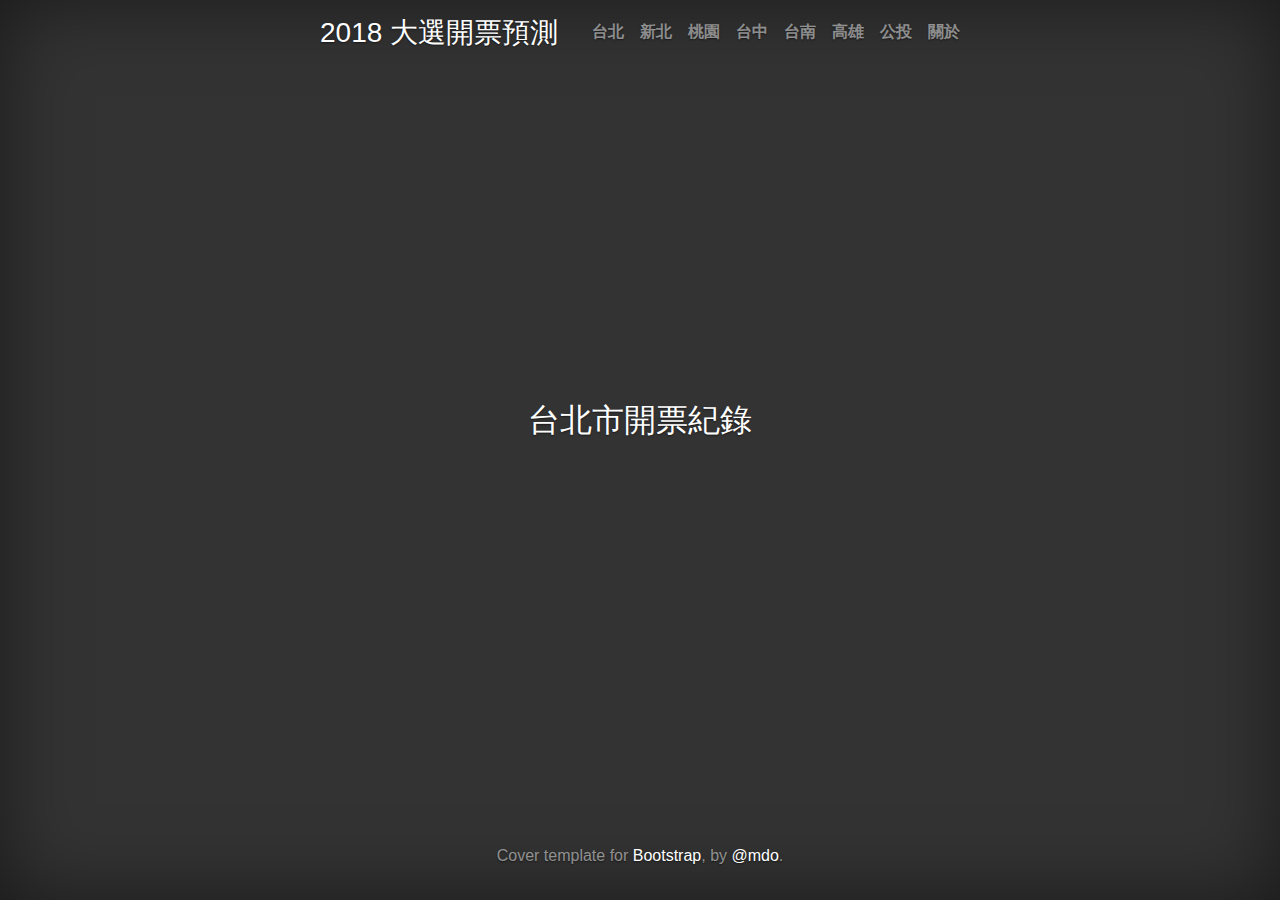
<file: taipei_replay.html>
<!doctype html>
<html lang="en">
  <head>
    <!-- Global site tag (gtag.js) - Google Analytics -->
    <script async src="https://www.googletagmanager.com/gtag/js?id=UA-79479300-2"></script>
    <script>
      window.dataLayer = window.dataLayer || [];
      function gtag(){dataLayer.push(arguments);}
      gtag('js', new Date());

      gtag('config', 'UA-79479300-2');
    </script>

    <meta property="og:url"                content="http://election-night.ponan.li/taipei_replay.html" />
    <meta property="og:type"               content="article" />
    <meta property="og:title"              content="Taiwan Election Night - Taipei Replay" />
    <meta property="og:description"        content="台北開票過程及票數增加率回放" />
    <meta property="og:image"              content="http://election-night.ponan.li/img/taipei_replay.png" />

    <meta charset="utf-8">
    <meta name="viewport" content="width=device-width, initial-scale=1, shrink-to-fit=no">
    <meta name="description" content="">
    <meta name="author" content="">
    <!-- <link rel="icon" href="../../../../favicon.ico"> -->

    <title>2018 大選開票預測 - 台北開票過程回放</title>

    <!-- Bootstrap core CSS -->
    <link href="css/bootstrap.min.css" rel="stylesheet">

    <!-- Custom styles for this template -->
    <link href="css/index.css" rel="stylesheet">
    <link href='css/mg.css' rel='stylesheet' type='text/css' id='dark'>
    <link href='css/mg-dark.css' rel='stylesheet' type='text/css' id='dark'>
  </head>

  <body class="text-center">

    <div class="cover-container d-flex w-100 h-100 p-3 mx-auto flex-column">
      <header class="masthead mb-auto">
        <div class="inner">
          <h3 class="masthead-brand">2018 大選開票預測</h3>
          <nav class="nav nav-masthead justify-content-center">
            <a class="nav-link" href="index.html">台北</a>
            <a class="nav-link" href="newtaipeicity.html">新北</a>
            <a class="nav-link" href="taoyuan.html">桃園</a>
            <a class="nav-link" href="taichung.html">台中</a>
            <a class="nav-link" href="tainan.html">台南</a>
            <a class="nav-link" href="kaohsiung.html">高雄</a>
            <a class="nav-link" target="_blank "href="https://rfrd-tw.github.io/">公投</a>
            <a class="nav-link" href="about.html">關於</a>
          </nav>
        </div>
      </header>

      <main role="main" class="inner cover">
        <h2>台北市開票紀錄</h2>
        <div id="taipei_votes">
      </main>

      <br>

      <main role="main" class="inner cover">
        <div id="taipei_incre">
      </main>

      <br>

      <main role="main" class="inner cover">
        <div id="legend">
      </main>


      <footer class="mastfoot mt-auto">
        <div class="inner">
          <p>Cover template for <a href="https://getbootstrap.com/">Bootstrap</a>, by <a href="https://twitter.com/mdo">@mdo</a>.</p>
        </div>
      </footer>
    </div>


    <!-- Bootstrap core JavaScript
    ================================================== -->
    <!-- Placed at the end of the document so the pages load faster -->
    <script src="https://code.jquery.com/jquery-3.3.1.slim.min.js" integrity="sha384-q8i/X+965DzO0rT7abK41JStQIAqVgRVzpbzo5smXKp4YfRvH+8abtTE1Pi6jizo" crossorigin="anonymous"></script>
    <script src='https://d3js.org/d3.v4.min.js' charset='utf-8'></script>
    <script src='js/metricsgraphics.min.js'></script>
    <script>window.jQuery || document.write('<script src="../../assets/js/vendor/jquery-slim.min.js"><\/script>')</script>
    <script src="js/bootstrap.min.js"></script>

    <script>
    MG._hooks = {};

    d3.json('data/taipei_votes_by_time.json', function(data) {
      console.log(data.length)
      for (var i = 0; i < data.length; i++) {
      data[i] = MG.convert.date(data[i], 'date', '%Y%m%d-%H%M%S');
      }
      function getTimeZone() {
          var offset = new Date().getTimezoneOffset(), o = Math.abs(offset);
          return (offset < 0 ? "+" : "-") + ("00" + Math.floor(o / 60)).slice(-2) + ":" + ("00" + (o % 60)).slice(-2);
      }
      var markers = [{
            // 'date': '2018-11-24T20:25:00.000',
            'date': Date.parse('2018-11-24T20:25:00.000'+getTimeZone()),
            'label': '姚文智承認敗選'
        }, {
            'date': new Date('2018-11-25T02:00:00.000'+getTimeZone()),
            'label': '丁守中提選舉無效'
        }];

      console.log(markers)

      MG.data_graphic({
      title: "已開票數",
      rollover_time_format: "%H:%M:%S",
      linked: true,
      linked_format: '%Y-%m-%d-%H-%M-%S',
      interpolate: d3.curveMonotoneX,
      data: data,
      width: 800,
      height: 200,
      right: 200,
      x_sort: false,
      x_accessor: 'date',
      y_accessor: 'votes',
      brush: 'xy',
      aggregate_rollover: true,
      legend: ['吳蕚洋', '丁守中', '姚文智', '柯文哲', '李錫錕'],
      legend_target: '#legend',
      colors: ['#aaaaaa', '#96f2ff', '#5ac641', '#eee', '#bbbbbb'],
      target: '#taipei_votes',
      x_label: '台灣時間',
      y_label: '票數',
      markers: markers
      // baselines: [{value: 41.05, label: '柯文哲      '}, {value: 40.82, label: '      丁守中'}]
      });

      MG.data_graphic({
      title: "增加率",
      rollover_time_format: "%H:%M:%S",
      linked: true,
      linked_format: '%Y-%m-%d-%H-%M-%S',
      interpolate: d3.curveMonotoneX,
      data: data,
      width: 800,
      height: 200,
      right: 200,
      x_sort: false,
      min_y: 0,
      max_y: 0.2,
      point_size: 3,
      active_point_on_lines: true,
      active_point_accessor: 'active',
      active_point_size: 2,
      // show_tooltips: false,
      // markers: markers,
      x_accessor: 'date',
      y_accessor: 'incre',
      brush: 'xy',
      aggregate_rollover: true,
      legend: ['吳蕚洋', '丁守中', '姚文智', '柯文哲', '李錫錕'],
      legend_target: '#legend',
      colors: ['#aaaaaa', '#96f2ff', '#5ac641', '#eee', '#bbbbbb'],
      target: '#taipei_incre',
      format: 'percentage',
      x_label: '台灣時間',
      y_label: '增加率（％）'

      // baselines: [{value: 41.05, label: '柯文哲      '}, {value: 40.82, label: '      丁守中'}]
      });
    });




    </script>
  </body>
</html>
</file>
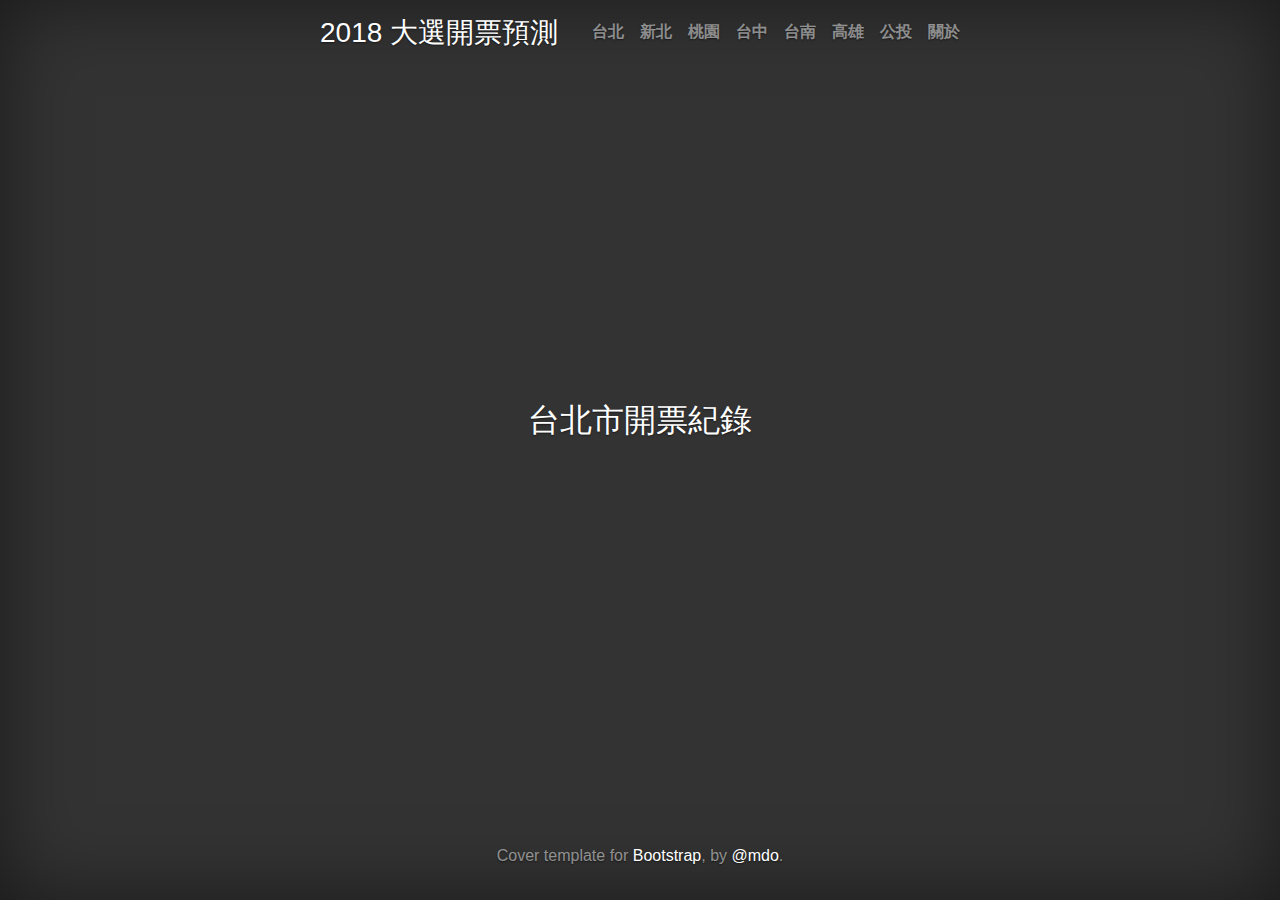
<file: taipei_replay_cec.html>
<!doctype html>
<html lang="en">
  <head>
    <!-- Global site tag (gtag.js) - Google Analytics -->
    <script async src="https://www.googletagmanager.com/gtag/js?id=UA-79479300-2"></script>
    <script>
      window.dataLayer = window.dataLayer || [];
      function gtag(){dataLayer.push(arguments);}
      gtag('js', new Date());

      gtag('config', 'UA-79479300-2');
    </script>

    <meta property="og:url"                content="http://election-night.ponan.li/taipei_replay_cec.html" />
    <meta property="og:type"               content="article" />
    <meta property="og:title"              content="Taiwan Election Night - Taipei Replay vs CEC Official Records" />
    <meta property="og:description"        content="台北開票過程本站紀錄與中選會官方資料比較" />
    <meta property="og:image"              content="http://election-night.ponan.li/img/taipei_replay_cec.png" />

    <meta charset="utf-8">
    <meta name="viewport" content="width=device-width, initial-scale=1, shrink-to-fit=no">
    <meta name="description" content="">
    <meta name="author" content="">
    <!-- <link rel="icon" href="../../../../favicon.ico"> -->

    <title>2018 大選開票預測 - 台北開票過程回放</title>

    <!-- Bootstrap core CSS -->
    <link href="css/bootstrap.min.css" rel="stylesheet">

    <!-- Custom styles for this template -->
    <link href="css/index.css" rel="stylesheet">
    <link href='css/mg.css' rel='stylesheet' type='text/css' id='dark'>
    <link href='css/mg-dark.css' rel='stylesheet' type='text/css' id='dark'>
  </head>

  <body class="text-center">

    <div class="cover-container d-flex w-100 h-100 p-3 mx-auto flex-column">
      <header class="masthead mb-auto">
        <div class="inner">
          <h3 class="masthead-brand">2018 大選開票預測</h3>
          <nav class="nav nav-masthead justify-content-center">
            <a class="nav-link" href="index.html">台北</a>
            <a class="nav-link" href="newtaipeicity.html">新北</a>
            <a class="nav-link" href="taoyuan.html">桃園</a>
            <a class="nav-link" href="taichung.html">台中</a>
            <a class="nav-link" href="tainan.html">台南</a>
            <a class="nav-link" href="kaohsiung.html">高雄</a>
            <a class="nav-link" target="_blank "href="https://rfrd-tw.github.io/">公投</a>
            <a class="nav-link" href="about.html">關於</a>
          </nav>
        </div>
      </header>

      <main role="main" class="inner cover">
        <h2>台北市開票紀錄</h2>
        <div id="taipei_votes">

      </main>
      <br>

      <main role="main" class="inner cover">
        <div id="taipei_votes_cec">
      </main>

      <br>

      <main role="main" class="inner cover">
        <div id="legend">
      </main>


      <footer class="mastfoot mt-auto">
        <div class="inner">
          <p>Cover template for <a href="https://getbootstrap.com/">Bootstrap</a>, by <a href="https://twitter.com/mdo">@mdo</a>.</p>
        </div>
      </footer>
    </div>


    <!-- Bootstrap core JavaScript
    ================================================== -->
    <!-- Placed at the end of the document so the pages load faster -->
    <script src="https://code.jquery.com/jquery-3.3.1.slim.min.js" integrity="sha384-q8i/X+965DzO0rT7abK41JStQIAqVgRVzpbzo5smXKp4YfRvH+8abtTE1Pi6jizo" crossorigin="anonymous"></script>
    <script src='https://d3js.org/d3.v4.min.js' charset='utf-8'></script>
    <script src='js/metricsgraphics.min.js'></script>
    <script>window.jQuery || document.write('<script src="../../assets/js/vendor/jquery-slim.min.js"><\/script>')</script>
    <script src="js/bootstrap.min.js"></script>

    <script>
    MG._hooks = {};

    d3.json('data/taipei_cec_results_by_time.json', function(data) {
      console.log(data.length)
      for (var i = 0; i < data.length; i++) {
      data[i] = MG.convert.date(data[i], 'date', '%Y%m%d-%H%M%S');
      }
      function getTimeZone() {
          var offset = new Date().getTimezoneOffset(), o = Math.abs(offset);
          return (offset < 0 ? "+" : "-") + ("00" + Math.floor(o / 60)).slice(-2) + ":" + ("00" + (o % 60)).slice(-2);
      }



      MG.data_graphic({
      title: "中選會資料",
      rollover_time_format: "%H:%M:%S",
      linked: true,
      linked_format: '%Y-%m-%d-%H-%M',
      interpolate: d3.curveMonotoneX,
      data: data,
      min_x: new Date('2018-11-24T17:00:00.000'+getTimeZone()),
      max_x: new Date('2018-11-25T03:00:00.000'+getTimeZone()),
      width: 800,
      height: 200,
      right: 200,
      x_sort: false,
      x_accessor: 'date',
      y_accessor: 'data',
      brush: 'xy',
      aggregate_rollover: true,
      legend: ['吳蕚洋', '丁守中', '姚文智', '柯文哲', '李錫錕'],
      legend_target: '#legend',
      colors: ['#aaaaaa', '#96f2ff', '#5ac641', '#eee', '#bbbbbb'],
      target: '#taipei_votes_cec',
      x_label: '台灣時間',
      y_label: '票數'
      // baselines: [{value: 41.05, label: '柯文哲      '}, {value: 40.82, label: '      丁守中'}]
      });
    });


    d3.json('data/taipei_votes_by_time.json', function(data) {
      console.log(data.length)
      for (var i = 0; i < data.length; i++) {
      data[i] = MG.convert.date(data[i], 'date', '%Y%m%d-%H%M%S');
      }
      function getTimeZone() {
          var offset = new Date().getTimezoneOffset(), o = Math.abs(offset);
          return (offset < 0 ? "+" : "-") + ("00" + Math.floor(o / 60)).slice(-2) + ":" + ("00" + (o % 60)).slice(-2);
      }



      MG.data_graphic({
      title: "本站資料",
      rollover_time_format: "%H:%M:%S",
      linked: true,
      linked_format: '%Y-%m-%d-%H-%M',
      interpolate: d3.curveMonotoneX,
      data: data,
      min_x: new Date('2018-11-24T17:00:00.000'+getTimeZone()),
      max_x: new Date('2018-11-25T03:00:00.000'+getTimeZone()),
      width: 800,
      height: 200,
      right: 200,
      x_sort: false,
      x_accessor: 'date',
      y_accessor: 'votes',
      brush: 'xy',
      aggregate_rollover: true,
      legend: ['吳蕚洋', '丁守中', '姚文智', '柯文哲', '李錫錕'],
      legend_target: '#legend',
      colors: ['#aaaaaa', '#96f2ff', '#5ac641', '#eee', '#bbbbbb'],
      target: '#taipei_votes',
      x_label: '台灣時間',
      y_label: '票數'
      // baselines: [{value: 41.05, label: '柯文哲      '}, {value: 40.82, label: '      丁守中'}]
      });
    });




    </script>
  </body>
</html>
</file>
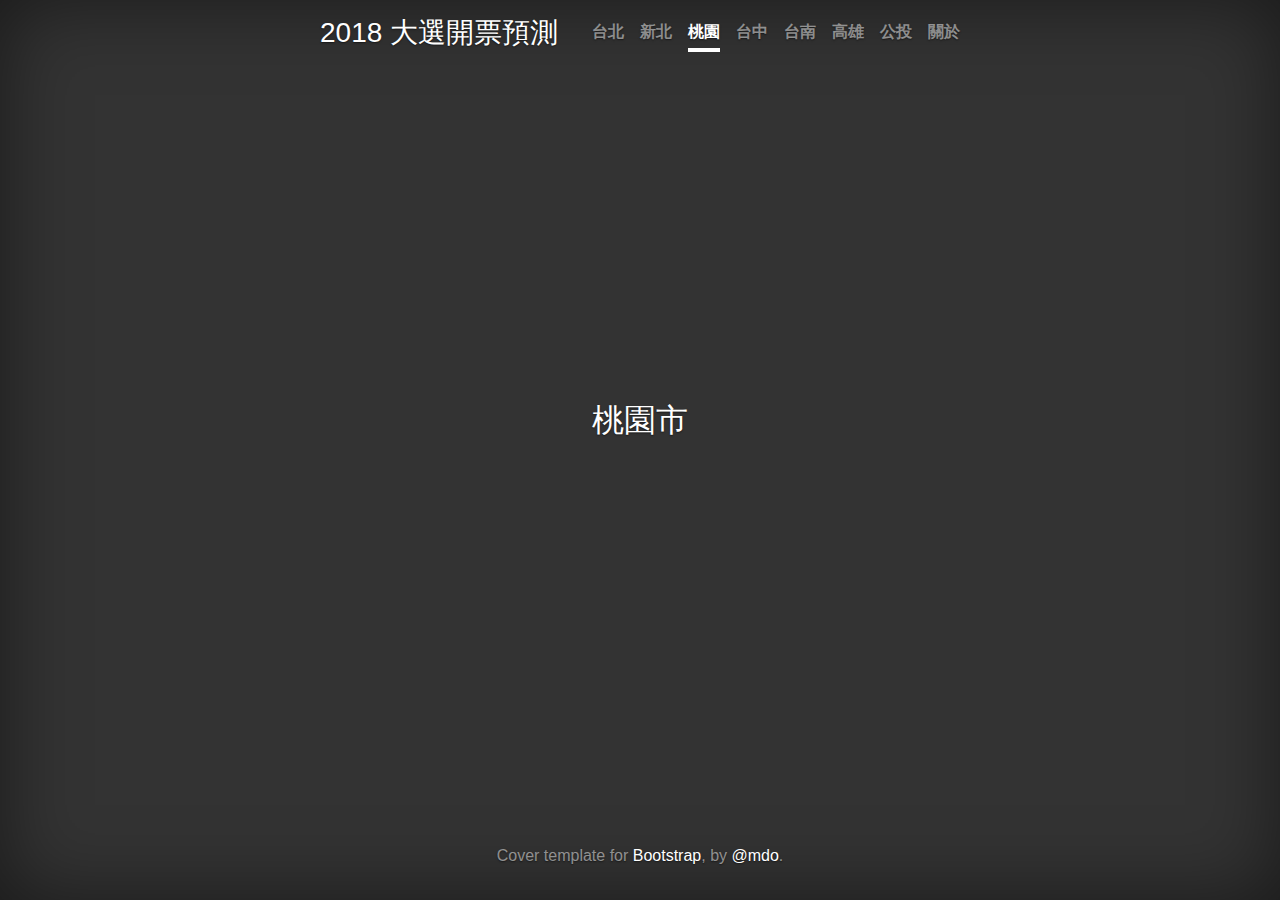
<file: taoyuan.html>
<!doctype html>
<html lang="en">
  <head>
    <!-- Global site tag (gtag.js) - Google Analytics -->
    <script async src="https://www.googletagmanager.com/gtag/js?id=UA-79479300-2"></script>
    <script>
      window.dataLayer = window.dataLayer || [];
      function gtag(){dataLayer.push(arguments);}
      gtag('js', new Date());

      gtag('config', 'UA-79479300-2');
    </script>

    <meta property="og:url"                content="http://election-night.ponan.li" />
    <meta property="og:type"               content="article" />
    <meta property="og:title"              content="Taiwan Election Night" />
    <meta property="og:description"        content="以機器學習方法預測台灣地方首長大選贏家" />
    <meta property="og:image"              content="http://election-night.ponan.li/img/og.png" />

    <meta charset="utf-8">
    <meta name="viewport" content="width=device-width, initial-scale=1, shrink-to-fit=no">
    <meta name="description" content="">
    <meta name="author" content="">
    <!-- <link rel="icon" href="../../../../favicon.ico"> -->

    <title>2018 大選開票預測</title>

    <!-- Bootstrap core CSS -->
    <link href="css/bootstrap.min.css" rel="stylesheet">

    <!-- Custom styles for this template -->
    <link href="css/index.css" rel="stylesheet">
    <link href='css/mg.css' rel='stylesheet' type='text/css' id='dark'>
    <link href='css/mg-dark.css' rel='stylesheet' type='text/css' id='dark'>
  </head>

  <body class="text-center">

    <div class="cover-container d-flex w-100 h-100 p-3 mx-auto flex-column">
      <header class="masthead mb-auto">
        <div class="inner">
          <h3 class="masthead-brand">2018 大選開票預測</h3>
          <nav class="nav nav-masthead justify-content-center">
            <a class="nav-link" href="index.html">台北</a>
            <a class="nav-link" href="newtaipeicity.html">新北</a>
            <a class="nav-link active" href="#">桃園</a>
            <a class="nav-link" href="taichung.html">台中</a>
            <a class="nav-link" href="tainan.html">台南</a>
            <a class="nav-link" href="kaohsiung.html">高雄</a>
            <a class="nav-link" target="_blank "href="https://rfrd-tw.github.io/">公投</a>
            <a class="nav-link" href="about.html">關於</a>
          </nav>
        </div>
      </header>


      <main role="main" class="inner cover">
        <h2>桃園市</h2>
        <div id="pred">
      </main>

      <br>

      <main role="main" class="inner cover">
        <div id="proj">
      </main>

      <br>


      <footer class="mastfoot mt-auto">
        <div class="inner">
          <p>Cover template for <a href="https://getbootstrap.com/">Bootstrap</a>, by <a href="https://twitter.com/mdo">@mdo</a>.</p>
        </div>
      </footer>
    </div>


    <!-- Bootstrap core JavaScript
    ================================================== -->
    <!-- Placed at the end of the document so the pages load faster -->
    <script src="https://code.jquery.com/jquery-3.3.1.slim.min.js" integrity="sha384-q8i/X+965DzO0rT7abK41JStQIAqVgRVzpbzo5smXKp4YfRvH+8abtTE1Pi6jizo" crossorigin="anonymous"></script>
    <script src='https://d3js.org/d3.v4.min.js' charset='utf-8'></script>
    <script src='js/metricsgraphics.min.js'></script>
    <script>window.jQuery || document.write('<script src="../../assets/js/vendor/jquery-slim.min.js"><\/script>')</script>
    <script src="js/bootstrap.min.js"></script>

    <script>
    MG._hooks = {};

    d3.json('data/taoyuan_pred_latest.json', function(data) {
      console.log(data.length)
      for (var i = 0; i < data.length; i++) {
      data[i] = MG.convert.date(data[i], 'date', '%Y%m%d-%H%M%S');
      }
    MG.data_graphic({
    title: "市長預測",
    data: data,
    rollover_time_format: "%H:%M:%S",
    linked: true,
    linked_format: '%Y-%m-%d-%H-%M-%S',
    interpolate: d3.curveMonotoneX,
    width: 800,
    height: 200,
    right: 200,
    // aggregate_rollover: true,
    legend: ['朱梅雪', '陳學聖', '楊麗環', '吳富彤', '鄭文燦'],
    colors: ['#aaaaaa', '#96f2ff', '#bbbbbb', '#cccccc', '#5ac641', ],
    target: '#pred',
    x_label: '台灣時間',
    y_label: '勝選機率（％）'
    });
    });

    d3.json('data/taoyuan_proj_latest.json', function(data) {
      console.log(data.length)
      for (var i = 0; i < data.length; i++) {
      data[i] = MG.convert.date(data[i], 'date', '%Y%m%d-%H%M%S');
      }

      var markers = [{
            'date': new Date('2018-11-24T20:10:00.000-08:00'),
            'label': '陳學聖承認敗選'
        }];


    MG.data_graphic({
    title: "得票率預測",
    data: data,
    rollover_time_format: "%H:%M:%S",
    linked: true,
    linked_format: '%Y-%m-%d-%H-%M-%S',
    interpolate: d3.curveMonotoneX,
    width: 800,
    height: 200,
    right: 200,
    markers: markers,
    // aggregate_rollover: true,
    legend: ['朱梅雪', '陳學聖', '楊麗環', '吳富彤', '鄭文燦'],
    colors: ['#aaaaaa', '#96f2ff', '#bbbbbb', '#cccccc', '#5ac641', ],
    target: '#proj',
    x_label: '台灣時間',
    y_label: '得票率（％）'
    // baselines: [{value: 41.05, label: '柯文哲      '}, {value: 40.82, label: '      丁守中'}]
    });
    });

    </script>
  </body>
</html>
</file>
<file: css/index.css>
/*
 * Globals
 */

/* Links */
a,
a:focus,
a:hover {
  color: #fff;
}

/* Custom default button */
.btn-secondary,
.btn-secondary:hover,
.btn-secondary:focus {
  color: #333;
  text-shadow: none; /* Prevent inheritance from `body` */
  background-color: #fff;
  border: .05rem solid #fff;
}


/*
 * Base structure
 */

html,
body {
  height: 100%;
  background-color: #333;
}

body {
  display: -ms-flexbox;
  display: flex;
  color: #fff;
  text-shadow: 0 .05rem .1rem rgba(0, 0, 0, .5);
  box-shadow: inset 0 0 5rem rgba(0, 0, 0, .5);
}

.cover-container {
  max-width: 42em;
}


/*
 * Header
 */
.masthead {
  margin-bottom: 2rem;
}

.masthead-brand {
  margin-bottom: 0;
}

.nav-masthead .nav-link {
  padding: .25rem 0;
  font-weight: 700;
  color: rgba(255, 255, 255, .5);
  background-color: transparent;
  border-bottom: .25rem solid transparent;
}

.nav-masthead .nav-link:hover,
.nav-masthead .nav-link:focus {
  border-bottom-color: rgba(255, 255, 255, .25);
}

.nav-masthead .nav-link + .nav-link {
  margin-left: 1rem;
}

.nav-masthead .active {
  color: #fff;
  border-bottom-color: #fff;
}

@media (min-width: 48em) {
  .masthead-brand {
    float: left;
  }
  .nav-masthead {
    float: right;
  }
}


/*
 * Cover
 */
.cover {
  padding: 0 1.5rem;
}
.cover .btn-lg {
  padding: .75rem 1.25rem;
  font-weight: 700;
}


/*
 * Footer
 */
.mastfoot {
  color: rgba(255, 255, 255, .5);
}
</file>
<file: css/mg.css>
.mg-active-datapoint {
    fill: black;
    font-size: 0.9rem;
    font-weight: 400;
    opacity: 0.8;
}

.mg-area-color {
    fill: #000;
}

.mg-area1-color {
    fill: #0000ff;
}

.mg-area2-color {
    fill: #05b378;
}

.mg-area3-color {
    fill: #db4437;
}

.mg-area4-color {
    fill: #f8b128;
}

.mg-area5-color {
    fill: #5c5c5c;
}

.mg-area6-color {
    fill: steelblue;
}

.mg-area7-color {
    fill: #f673bf;
}

.mg-area8-color {
    fill: #0b73b0;
}

.mg-area9-color {
    fill: #006400;
}

.mg-area10-color {
    fill: #92514f;
}

text.mg-barplot-group-label {
    font-weight:900;
}

.mg-barplot rect.mg-bar {
    shape-rendering: auto;
}

.mg-barplot rect.mg-bar.default-bar {
    fill: #b6b6fc;
}

.mg-barplot rect.mg-bar.default-active {
    fill: #9e9efc;
}

.mg-barplot .mg-bar-prediction {
    fill: #5b5b5b;
}

.mg-barplot .mg-bar-baseline {
    stroke: #5b5b5b;
    stroke-width: 2;
}

.mg-bar-target-element {
    font-size:11px;
    padding-left:5px;
    padding-right:5px;
    font-weight:300;
}

.mg-baselines line {
    opacity: 1;
    shape-rendering: auto;
    stroke: #b3b2b2;
    stroke-width: 1px;
}

.mg-baselines text {
    fill: black;
    font-size: 0.9rem;
    opacity: 0.6;
    stroke: none;
}

.mg-baselines-small text {
    font-size: 0.6rem;
}

.mg-category-guides line {
    stroke: #b3b2b2;
}

.mg-header {
    cursor: default;
    font-size: 1.2rem;
}

.mg-header .mg-chart-description {
    fill: #ccc;
    font-family: FontAwesome;
    font-size: 1.2rem;
}

.mg-header .mg-warning {
    fill: #ccc;
    font-family: FontAwesome;
    font-size: 1.2rem;
}

.mg-points circle {
    opacity: 0.65;
}

.mg-popover {
    font-size: 0.95rem;
}

.mg-popover-content {
    cursor: auto;
    line-height: 17px;
}

.mg-data-table {
    margin-top: 30px;
}

.mg-data-table thead tr th {
    border-bottom: 1px solid darkgray;
    cursor: default;
    font-size: 1.1rem;
    font-weight: normal;
    padding: 5px 5px 8px 5px;
    text-align: right;
}

.mg-data-table thead tr th .fa {
    color: #ccc;
    padding-left: 4px;
}

.mg-data-table thead tr th .popover {
    font-size: 1rem;
    font-weight: normal;
}

.mg-data-table .secondary-title {
    color: darkgray;
}

.mg-data-table tbody tr td {
    margin: 2px;
    padding: 5px;
    vertical-align: top;
}

.mg-data-table  tbody tr td.table-text {
    opacity: 0.8;
    padding-left: 30px;
}

.mg-y-axis line.mg-extended-yax-ticks {
    opacity: 0.4;
}

.mg-x-axis line.mg-extended-xax-ticks {
    opacity: 0.4;
}

.mg-histogram .axis path,
.mg-histogram .axis line {
    fill: none;
    opacity: 0.7;
    shape-rendering: auto;
    stroke: #ccc;
}

tspan.hist-symbol {
    fill: #9e9efc;
}

.mg-histogram .mg-bar rect {
    fill: #b6b6fc;
    shape-rendering: auto;
}

.mg-histogram .mg-bar rect.active {
    fill: #9e9efc;
}

.mg-least-squares-line {
    stroke: red;
    stroke-width: 1px;
}

.mg-lowess-line {
    fill: none;
    stroke: red;
}

.mg-rollover-rect * {
    -webkit-touch-callout: none;
    -webkit-user-select: none;
    -khtml-user-select: none;
    -moz-user-select: none;
    -ms-user-select: none;
    user-select: none;
}

.mg-line-color {
    stroke: #000;
}

.mg-hover-line-color {
    fill: #000;
}

.mg-line1-color {
    stroke: #4040e8;
}

.mg-hover-line1-color {
    fill: #4040e8;
}

.mg-line2-color {
    stroke: #05b378;
}

.mg-hover-line2-color {
    fill: #05b378;
}

.mg-line3-color {
    stroke: #db4437;
}

.mg-hover-line3-color {
    fill: #db4437;
}

.mg-line4-color {
    stroke: #f8b128;
}

.mg-hover-line4-color {
    fill: #f8b128;
}

.mg-line5-color {
    stroke: #5c5c5c;
}

.mg-hover-line5-color {
    fill: #5c5c5c;
}

.mg-line6-color {
    stroke: steelblue;
}

.mg-hover-line6-color {
    fill: steelblue;
}

.mg-line7-color {
    stroke: #f673bf;
}

.mg-hover-line7-color {
    fill: #f673bf;
}

.mg-line8-color {
    stroke: #0b73b0;
}

.mg-hover-line8-color {
    fill: #0b73b0;
}

.mg-line9-color {
    stroke: #006400;
}

.mg-hover-line9-color {
    fill: #006400;
}

.mg-line10-color {
    stroke: #92514f;
}

.mg-hover-line10-color {
    fill: #92514f ;
}

.mg-line-legend text {
    font-size: 0.9rem;
    font-weight: 300;
    stroke: none;
}

.mg-line-legend-color {
    color: #000;
    fill: #000;
}

.mg-line1-legend-color {
    color: #4040e8;
    fill: #4040e8;
}

.mg-line2-legend-color {
    color: #05b378;
    fill: #05b378;
}

.mg-line3-legend-color {
    color: #db4437;
    fill: #db4437;
}

.mg-line4-legend-color {
    color: #f8b128;
    fill: #f8b128;
}

.mg-line5-legend-color {
    color: #5c5c5c;
    fill: #5c5c5c;
}

.mg-line6-legend-color {
    color: steelblue;
    fill: steelblue;
}

.mg-line7-legend-color {
    color: #f673bf;
    fill: #f673bf;
}

.mg-line8-legend-color {
    color: #0b73b0;
    fill: #0b73b0;
}

.mg-line9-legend-color {
    color: #006400;
    fill: #006400;
}

.mg-line10-legend-color {
    color: #92514f;
    fill: #92514f;
}

.mg-main-area-solid svg .mg-main-area {
    fill: #ccccff;
    opacity: 1;
}

.mg-markers line {
    opacity: 1;
    shape-rendering: auto;
    stroke: #b3b2b2;
    stroke-width: 1px;
}

.mg-markers text {
    fill: black;
    font-size: 0.8rem;
    opacity: 0.6;
}

.mg-missing-text {
    opacity: 0.9;
}

.mg-missing-background {
    stroke: blue;
    fill: none;
    stroke-dasharray: 10,5;
    stroke-opacity: 0.05;
    stroke-width: 2;
}

.mg-missing .mg-main-line {
    opacity: 0.1;
}

.mg-missing .mg-main-area {
    opacity: 0.03;
}

path.mg-main-area {
    opacity: 0.2;
    stroke: none;
}

path.mg-confidence-band {
    fill: #ccc;
    opacity: 0.4;
    stroke: none;
}

path.mg-main-line {
    fill: none;
    opacity: 0.8;
    stroke-width: 1.1px;
}

.mg-points circle {
    fill-opacity: 0.4;
    stroke-opacity: 1;
}

circle.mg-points-mono {
    fill: #0000ff;
    stroke: #0000ff;
}

tspan.mg-points-mono {
    fill: #0000ff;
    stroke: #0000ff;
}

/* a selected point in a scatterplot */
.mg-points circle.selected {
    fill-opacity: 1;
    stroke-opacity: 1;
}

.mg-voronoi path {
    fill: none;
    pointer-events: all;
    stroke: none;
    stroke-opacity: 0.1;
    -webkit-touch-callout: none;
    -webkit-user-select: none;
    -khtml-user-select: none;
    -moz-user-select: none;
    -ms-user-select: none;
    user-select: none;
}

.mg-x-rug-mono,
.mg-y-rug-mono {
    stroke: black;
}

.mg-x-axis line,
.mg-y-axis line {
    opacity: 1;
    shape-rendering: auto;
    stroke: #b3b2b2;
    stroke-width: 1px;
}

.mg-x-axis text,
.mg-y-axis text,
.mg-histogram .axis text {
    fill: black;
    font-size: 0.9rem;
    opacity: 0.6;
}

.mg-x-axis .label,
.mg-y-axis .label,
.mg-axis .label {
    font-size: 0.8rem;
    text-transform: uppercase;
    font-weight: 400;
}

.mg-x-axis-small text,
.mg-y-axis-small text,
.mg-active-datapoint-small {
    font-size: 0.6rem;
}

.mg-x-axis-small .label,
.mg-y-axis-small .label {
    font-size: 0.65rem;
}

.mg-european-hours {
}

.mg-year-marker text {
    fill: black;
    font-size: 0.7rem;
    opacity: 0.6;
}

.mg-year-marker line {
    opacity: 1;
    shape-rendering: auto;
    stroke: #b3b2b2;
    stroke-width: 1px;
}

.mg-year-marker-small text {
    font-size: 0.6rem;
}

.mg-brush-container {
    cursor: crosshair;
}

.mg-brush-container .mg-brushing {
    cursor: ew-resize;
}

.mg-brushed, .mg-brushed * {
    cursor: zoom-out;
}

.mg-brush rect.mg-extent {
    fill: rgba(0, 0, 0, 0.3);
}

.mg-brushing-in-progress {
    -webkit-touch-callout: none;
    -webkit-user-select: none;
    -khtml-user-select: none;
    -moz-user-select: none;
    -ms-user-select: none;
    user-select: none;
}
</file>
<file: css/mg-dark.css>
.mg-active-datapoint {
    fill: #fff;
}

.mg-area1-color {
    fill: #ffd300;
}

.mg-area2-color {
    fill: #18ff00;
}

.mg-area3-color {
    fill: #f57070;
}

.mg-area4-color {
    fill: #28c5f8;
}

.mg-area5-color {
    fill: #f7f7f7;
}

.mg-barplot .mg-bar-prediction {
    fill: #5b5b5b;
}

.mg-barplot .mg-bar-baseline {
    stroke: #5b5b5b;
}

.mg-baselines line {
    stroke: #676767;
}

.mg-baselines text {
    fill: #fff;
}

.mg-histogram .axis path,
.mg-histogram .axis line {
    opacity: 0.5;
    stroke: #ccc;
}

.mg-histogram .mg-bar rect {
    fill: #d8b307;
}


.mg-barplot rect.mg-bar.default-bar {
    fill: #d8b307;
}

.mg-histogram .mg-bar rect.active,
.mg-barplot rect.mg-bar.default-active {
    fill: #b3960f;
}

.mg-histogram .mg-bar text {
    fill: #fff;
}

.mg-histogram .axis .tick line {
    opacity: 0.3;
}


.mg-least-squares-line {
    stroke: #f57070;
}

.mg-line1-color {
    stroke: #ffd300;
}

.mg-hover-line1-color {
    fill: #ffd300;
}

.mg-line2-color {
    stroke: #18ff00;
}

.mg-hover-line2-color {
    fill: #18ff00;
}

.mg-line3-color {
    stroke: #f57070;
}

.mg-hover-line3-color {
    fill: #f57070;
}

.mg-line4-color {
    stroke: #28c5f8;
}

.mg-hover-line4-color {
    fill: #28c5f8;
}

.mg-line5-color {
    stroke: #f7f7f7;
}

.mg-hover-line5-color {
    fill: #f7f7f7;
}

.mg-line1-legend-color {
    color: #ffd300;
    fill: #ffd300;
}

.mg-line2-legend-color {
    color: #18ff00;
    fill: #18ff00;
}

.mg-line3-legend-color {
    color: #f57070;
    fill: #f57070;
}

.mg-line4-legend-color {
    color: #28c5f8;
    fill: #28c5f8;
}

.mg-line5-legend-color {
    color: #f7f7f7;
    fill: #f7f7f7;
}


.mg-chart-title {
    fill: #cfcfcf;
}

.mg-category-guides line {
    stroke: #676767;
}

.mg-main-area-solid svg .mg-main-area {
    fill: #52491f;
}

.mg-markers line {
    stroke: #676767;
}

.mg-markers text {
    fill: #fff;
}

.mg-x-rug-mono,
.mg-y-rug-mono {
    stroke: #a89641;
}

.mg-x-axis line,
.mg-y-axis line {
    stroke: #676767;
}

.mg-x-axis text,
.mg-y-axis text,
.mg-histogram .axis text {
    fill: #fff;
}

.mg-year-marker text {
    fill: #fff;
}

.mg-year-marker line {
    stroke: #676767;
}
</file>
